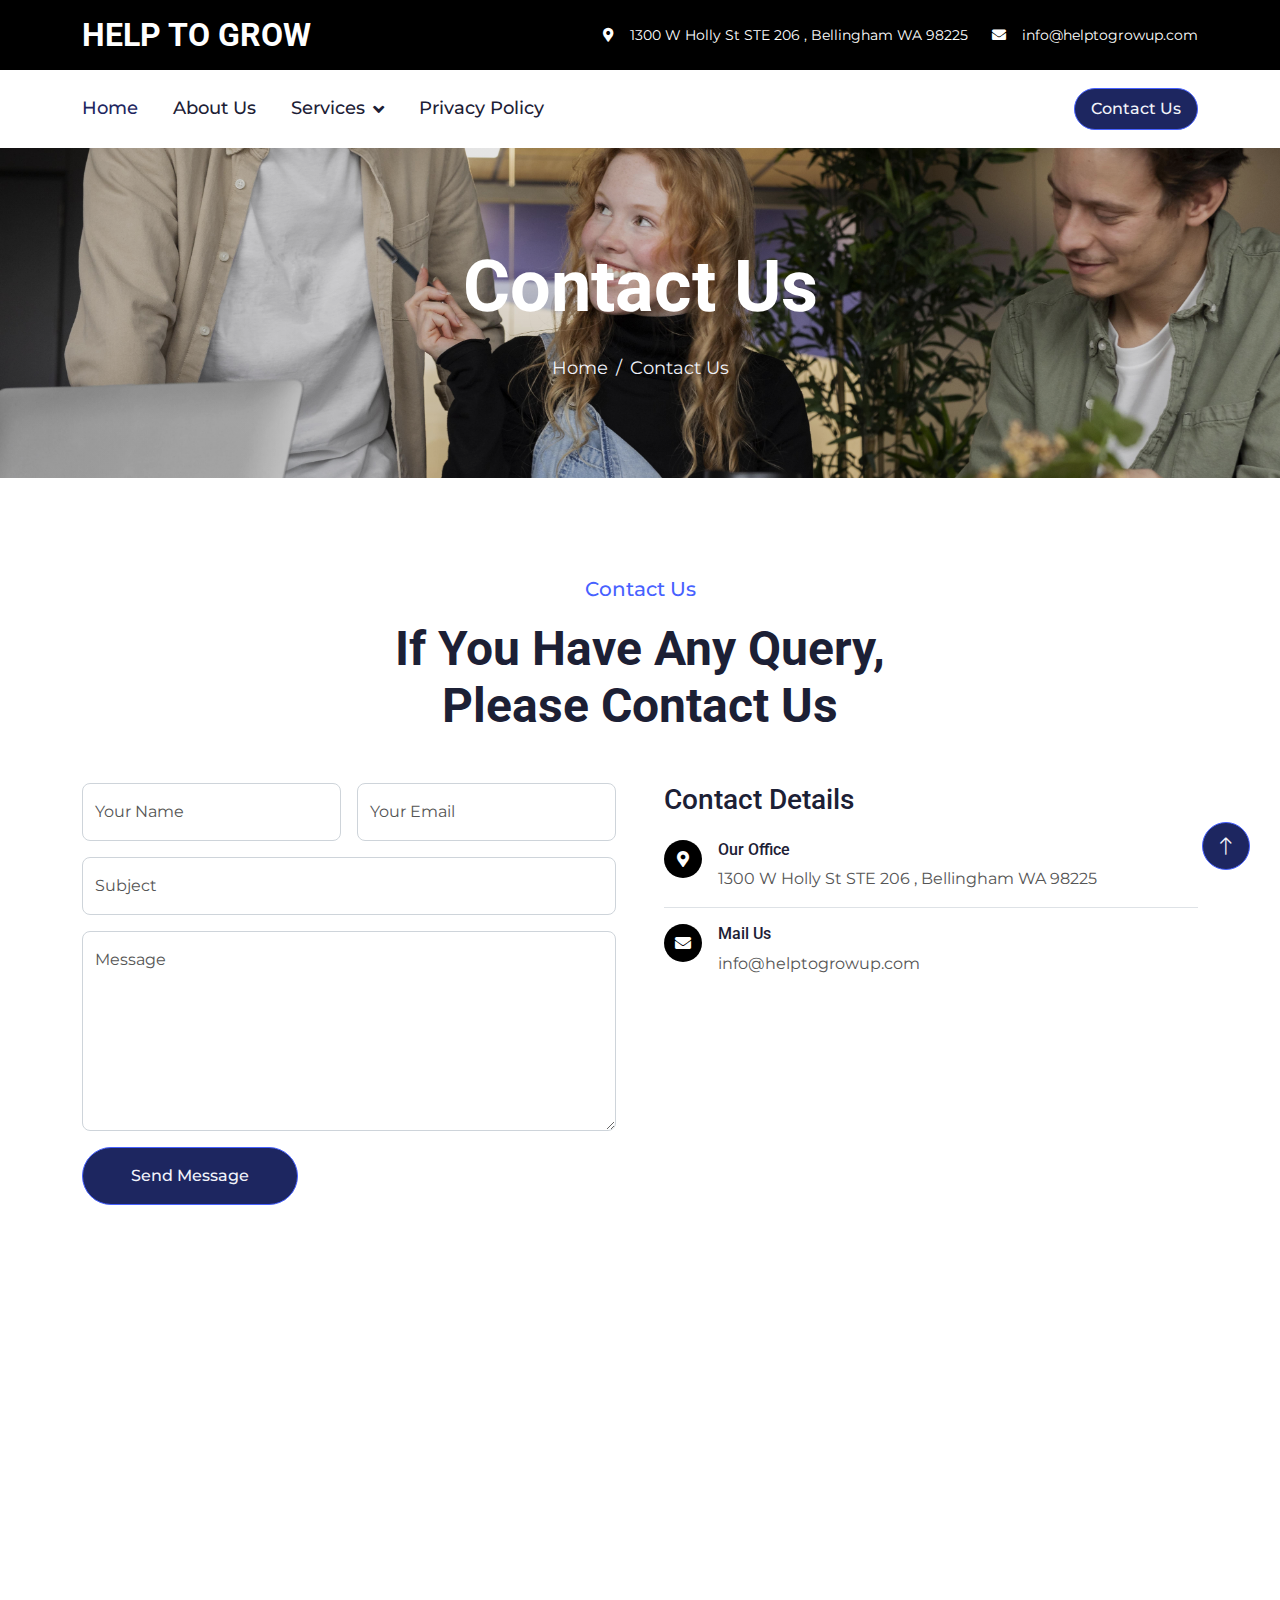
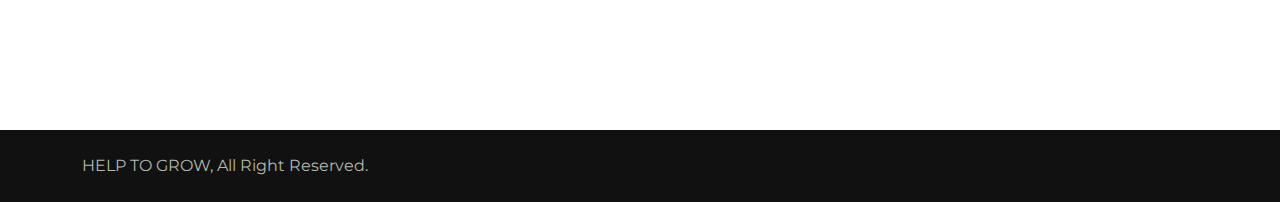
<file: contact.html>
<!DOCTYPE html>
<html lang="en">

<head>
    <meta charset="utf-8">
    <title>HELP TO GROW</title>
    <meta content="width=device-width, initial-scale=1.0" name="viewport">
    <meta content="" name="keywords">
    <meta content="" name="description">

    <!-- Favicon -->
    <link href="img/favicon.ico" rel="icon">

    <!-- Google Web Fonts -->
    <link rel="preconnect" href="https://fonts.googleapis.com">
    <link rel="preconnect" href="https://fonts.gstatic.com" crossorigin>
    <link
        href="https://fonts.googleapis.com/css2?family=Montserrat:wght@400;500&family=Roboto:wght@500;700&display=swap"
        rel="stylesheet">

    <!-- Icon Font Stylesheet -->
    <link href="https://cdnjs.cloudflare.com/ajax/libs/font-awesome/5.10.0/css/all.min.css" rel="stylesheet">
    <link href="https://cdn.jsdelivr.net/npm/bootstrap-icons@1.4.1/font/bootstrap-icons.css" rel="stylesheet">

    <!-- Libraries Stylesheet -->
    <link href="lib/animate/animate.min.css" rel="stylesheet">
    <link href="lib/owlcarousel/assets/owl.carousel.min.css" rel="stylesheet">
    <link href="lib/lightbox/css/lightbox.min.css" rel="stylesheet">

    <!-- Customized Bootstrap Stylesheet -->
    <link href="css/bootstrap.min.css" rel="stylesheet">

    <!-- Template Stylesheet -->
    <link href="css/style.css" rel="stylesheet">
    <script src="//code.jivosite.com/widget/TsjPo1Fqwy" async></script>
</head>

<body>
    <!-- Spinner Start -->
    <div id="spinner"
        class="show bg-white position-fixed translate-middle w-100 vh-100 top-50 start-50 d-flex align-items-center justify-content-center">
        <div class="spinner-border text-primary" role="status" style="width: 3rem; height: 3rem;"></div>
    </div>
    <!-- Spinner End -->


    <!-- Topbar Start -->
    <div class="container-fluid bg-primary text-white d-none d-lg-flex">
        <div class="container py-3">
            <div class="d-flex align-items-center">
                <a href="index.html">
                    <h2 class="text-white fw-bold m-0">HELP TO GROW</h2>
                </a>
                <div class="ms-auto d-flex align-items-center">
                    <small class="ms-4"><i class="fa fa-map-marker-alt me-3"></i>1300 W Holly St STE 206 , Bellingham WA 98225</small>
                    <small class="ms-4"><i class="fa fa-envelope me-3"></i>info@helptogrowup.com</small>
</div>
            </div>
        </div>
    </div>
    <!-- Topbar End -->


    <!-- Navbar Start -->
    <div class="container-fluid bg-white sticky-top">
        <div class="container">
            <nav class="navbar navbar-expand-lg bg-white navbar-light p-lg-0">
                <a href="index.html" class="navbar-brand d-lg-none">
                    <h1 class="fw-bold m-0">HELP TO GROW</h1>
                </a>
                <button type="button" class="navbar-toggler me-0" data-bs-toggle="collapse"
                    data-bs-target="#navbarCollapse">
                    <span class="navbar-toggler-icon"></span>
                </button>
                <div class="collapse navbar-collapse" id="navbarCollapse">
                    <div class="navbar-nav">
                        <a href="index.html" class="nav-item nav-link active">Home</a>
                        <a href="about.html" class="nav-item nav-link">About Us</a>
                        <div class="nav-item dropdown">
                            <a href="/" class="nav-link dropdown-toggle" data-bs-toggle="dropdown">Services</a>
                            <div class="dropdown-menu bg-light rounded-0 rounded-bottom m-0">
                                <a href="web-design.html" class="dropdown-item">Web Design</a>
                                <a href="Web-Development.html" class="dropdown-item">Website Development</a>
                                <a href="digital-marketing.html" class="dropdown-item">Digital Marketing</a>
                            </div>
                        </div>
                          <a href="privacy-policy.html" class="nav-item nav-link">Privacy Policy</a>
                    </div>
                    <div class="ms-auto d-none d-lg-block">
                        <a href="contact.html" class="btn btn-primary rounded-pill py-2 px-3">Contact Us</a>
                    </div>
                </div>
            </nav>
        </div>
    </div>
    <!-- Navbar End -->


    <!-- Page Header Start -->
    <div class="container-fluid page-header py-5 mb-5 wow fadeIn" data-wow-delay="0.1s">
        <div class="container text-center py-5">
            <h1 class="display-2 text-white mb-4 animated slideInDown">Contact Us</h1>
            <nav aria-label="breadcrumb animated slideInDown">
                <ol class="breadcrumb justify-content-center mb-0">
                    <li class="breadcrumb-item"><a href="#">Home</a></li>
                    <li class="breadcrumb-item"><a href="#">Contact Us</a></li>
                </ol>
            </nav>
        </div>
    </div>
    <!-- Page Header End -->


    <!-- Contact Start -->
    <div class="container-xxl py-5">
        <div class="container">
            <div class="text-center mx-auto wow fadeInUp" data-wow-delay="0.1s" style="max-width: 500px;">
                <p class="fs-5 fw-medium text-primary">Contact Us</p>
                <h1 class="display-5 mb-5">If You Have Any Query, Please Contact Us</h1>
            </div>
            <div class="row g-5">
                <div class="col-lg-6 wow fadeInUp" data-wow-delay="0.1s">
                   
                    <form>
                        <div class="row g-3">
                            <div class="col-md-6">
                                <div class="form-floating">
                                    <input type="text" class="form-control" id="name" placeholder="Your Name">
                                    <label for="name">Your Name</label>
                                </div>
                            </div>
                            <div class="col-md-6">
                                <div class="form-floating">
                                    <input type="email" class="form-control" id="email" placeholder="Your Email">
                                    <label for="email">Your Email</label>
                                </div>
                            </div>
                            <div class="col-12">
                                <div class="form-floating">
                                    <input type="text" class="form-control" id="subject" placeholder="Subject">
                                    <label for="subject">Subject</label>
                                </div>
                            </div>
                            <div class="col-12">
                                <div class="form-floating">
                                    <textarea class="form-control" placeholder="Leave a message here" id="message" style="height: 200px"></textarea>
                                    <label for="message">Message</label>
                                </div>
                            </div>
                            <div class="col-12">
                                <button class="btn btn-primary rounded-pill py-3 px-5" type="submit">Send Message</button>
                            </div>
                        </div>
                    </form>
                </div>
                <div class="col-lg-6 wow fadeInUp" data-wow-delay="0.5s">
                    <h3 class="mb-4">Contact Details</h3>
                    <div class="d-flex border-bottom pb-3 mb-3">
                        <div class="flex-shrink-0 btn-square bg-primary rounded-circle">
                            <i class="fa fa-map-marker-alt text-white"></i>
                        </div>
                        <div class="ms-3">
                            <h6>Our Office</h6>
                            <span>1300 W Holly St STE 206 , Bellingham WA 98225
</span>
                        </div>
                    </div>
                
                    <div class="d-flex border-bottom-0 pb-3 mb-3">
                        <div class="flex-shrink-0 btn-square bg-primary rounded-circle">
                            <i class="fa fa-envelope text-white"></i>
                        </div>
                        <div class="ms-3">
                            <h6>Mail Us</h6>
                            <span>info@helptogrowup.com</span>
                        </div>
                    </div>

                </div>
            </div>
        </div>
    </div>
    <!-- Contact End -->


    <!-- Footer Start -->
    <div class="container-fluid bg-dark footer mt-5 py-5 wow fadeIn" data-wow-delay="0.1s">
        <div class="container py-5">
            <div class="row g-5">
                    <div class="col-lg-3 col-md-6">
                    <h4 class="text-white mb-4">About Us</h4>
           <p>With our extensive experience, passion for our work, and deep expertise, we have become a prominent name among the top 10 web development companies, both nationally and globally.</p>
                </div>
                         <div class="col-lg-3 col-md-6">
                        
                    <h4 class="text-white mb-4">Quick Links</h4>
                    <a class="btn btn-link" href="about.html">About Us</a>
                    <a class="btn btn-link" href="contact.html">Contact Us</a>
                    <a class="btn btn-link" href="privacy-policy.html">Privacy Policy</a>
                    <a class="btn btn-link" href="Refund-Policy.html">Return Policy</a>

                
                </div>

                <div class="col-lg-3 col-md-6">
                        
                    <h4 class="text-white mb-4">Our Services</h4>
                    <a class="btn btn-link" href="web-design.html">Web Design</a>
                    <a class="btn btn-link" href="Web-Development.html">Website Development</a>
                    <a class="btn btn-link" href="digital-marketing.html">Digital Marketing</a>


                
                </div>

            
                <div class="col-lg-3 col-md-6">
                    <h4 class="text-white mb-4">Our Office</h4>
                    <p class="mb-2"><i class="fa fa-map-marker-alt me-3"></i>1300 W Holly St STE 206 , Bellingham WA 98225</p>
                 
                    <p class="mb-2"><i class="fa fa-envelope me-3"></i>info@helptogrowup.com</p>
                    <div class="d-flex pt-3">
                        <a class="btn btn-square btn-light rounded-circle me-2" href=""><i
                                class="fab fa-twitter"></i></a>
                        <a class="btn btn-square btn-light rounded-circle me-2" href=""><i
                                class="fab fa-facebook-f"></i></a>
                        <a class="btn btn-square btn-light rounded-circle me-2" href=""><i
                                class="fab fa-youtube"></i></a>
                        <a class="btn btn-square btn-light rounded-circle me-2" href=""><i
                                class="fab fa-linkedin-in"></i></a>
                    </div>
                </div>
       
            </div>
        </div>
    </div>
    <!-- Footer End -->


    <!-- Copyright Start -->
    <div class="container-fluid copyright py-4">
        <div class="container">
            <div class="row">
                <div class="col-md-6 text-center text-md-start mb-3 mb-md-0">HELP TO GROW</a>, All Right Reserved.
                </div>
             
            </div>
        </div>
    </div>
    <!-- Copyright End -->


    <!-- Back to Top -->
    <a href="#" class="btn btn-lg btn-primary btn-lg-square rounded-circle back-to-top"><i
            class="bi bi-arrow-up"></i></a>


    <!-- JavaScript Libraries -->
    <script src="https://ajax.googleapis.com/ajax/libs/jquery/3.6.1/jquery.min.js"></script>
    <script src="https://cdn.jsdelivr.net/npm/bootstrap@5.0.0/dist/js/bootstrap.bundle.min.js"></script>
    <script src="lib/wow/wow.min.js"></script>
    <script src="lib/easing/easing.min.js"></script>
    <script src="lib/waypoints/waypoints.min.js"></script>
    <script src="lib/owlcarousel/owl.carousel.min.js"></script>
    <script src="lib/lightbox/js/lightbox.min.js"></script>

    <!-- Template Javascript -->
    <script src="js/main.js"></script>
</body>

</html>
</file>
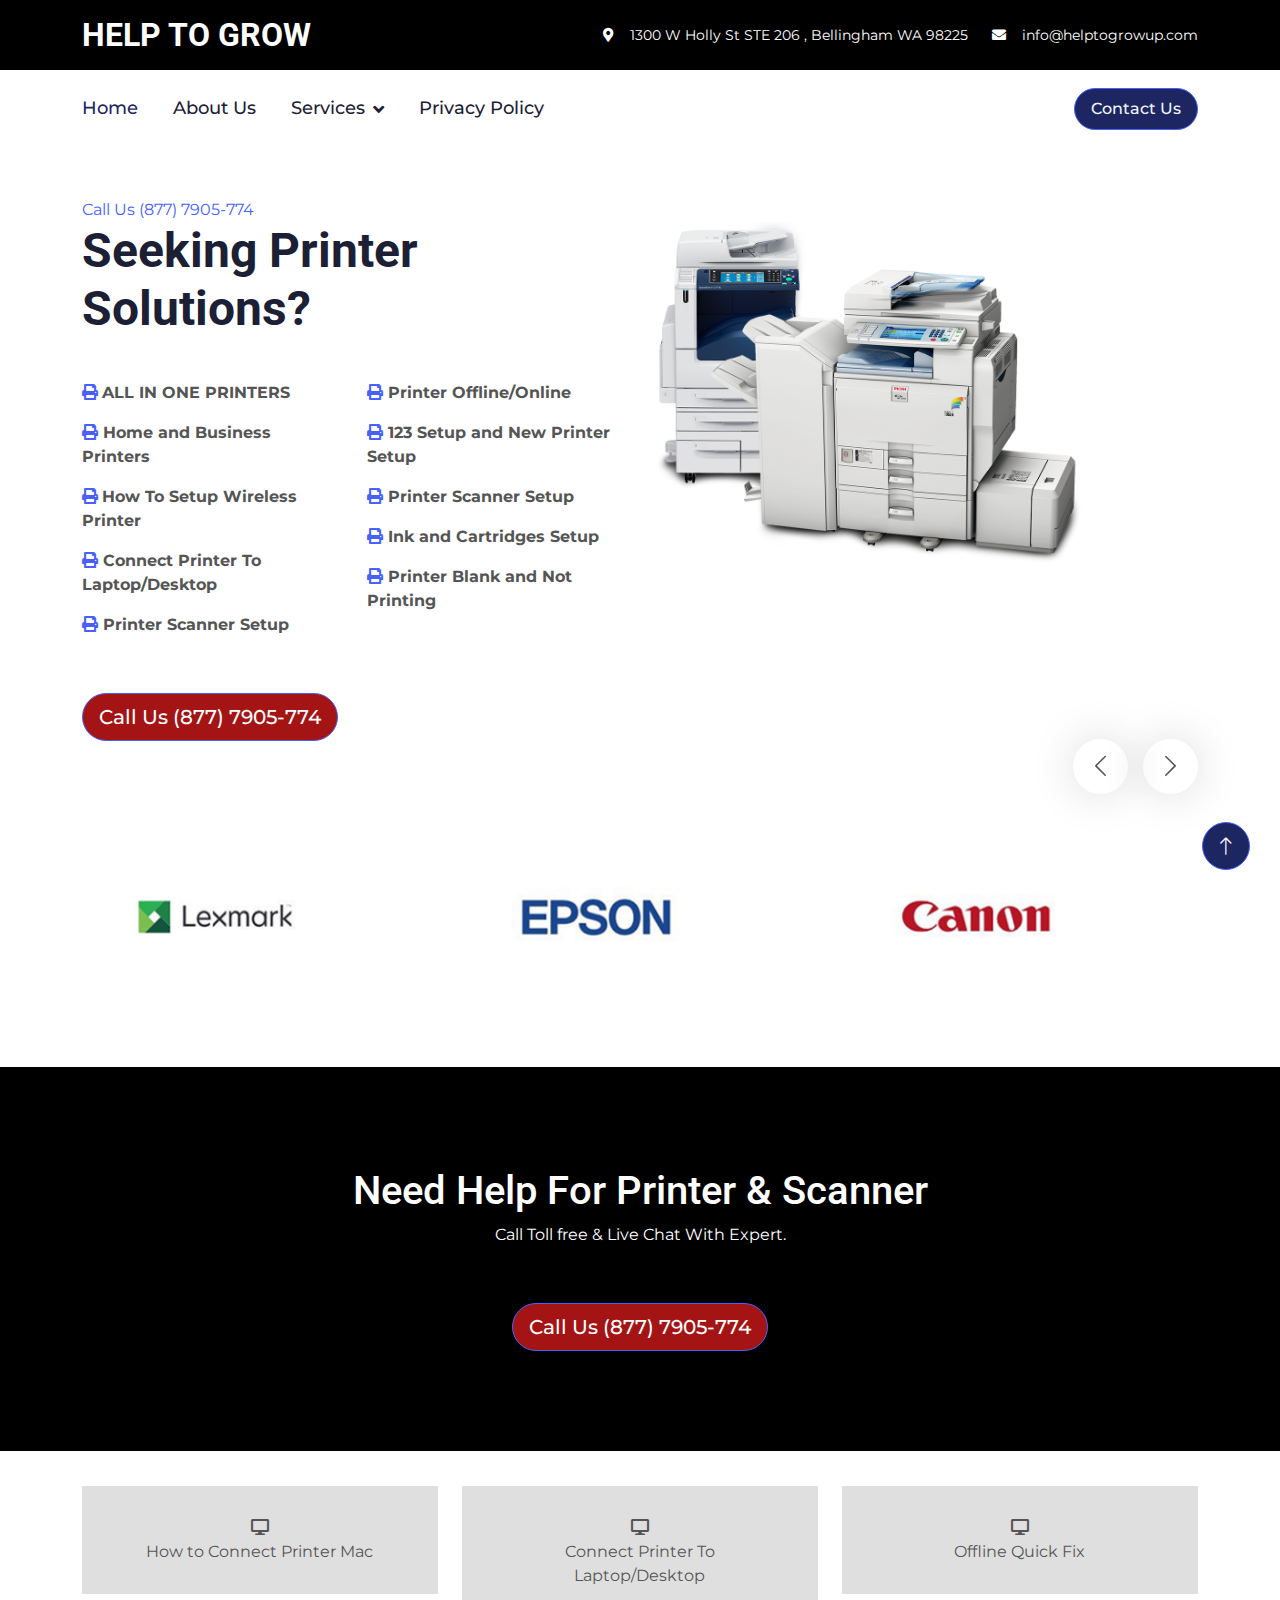
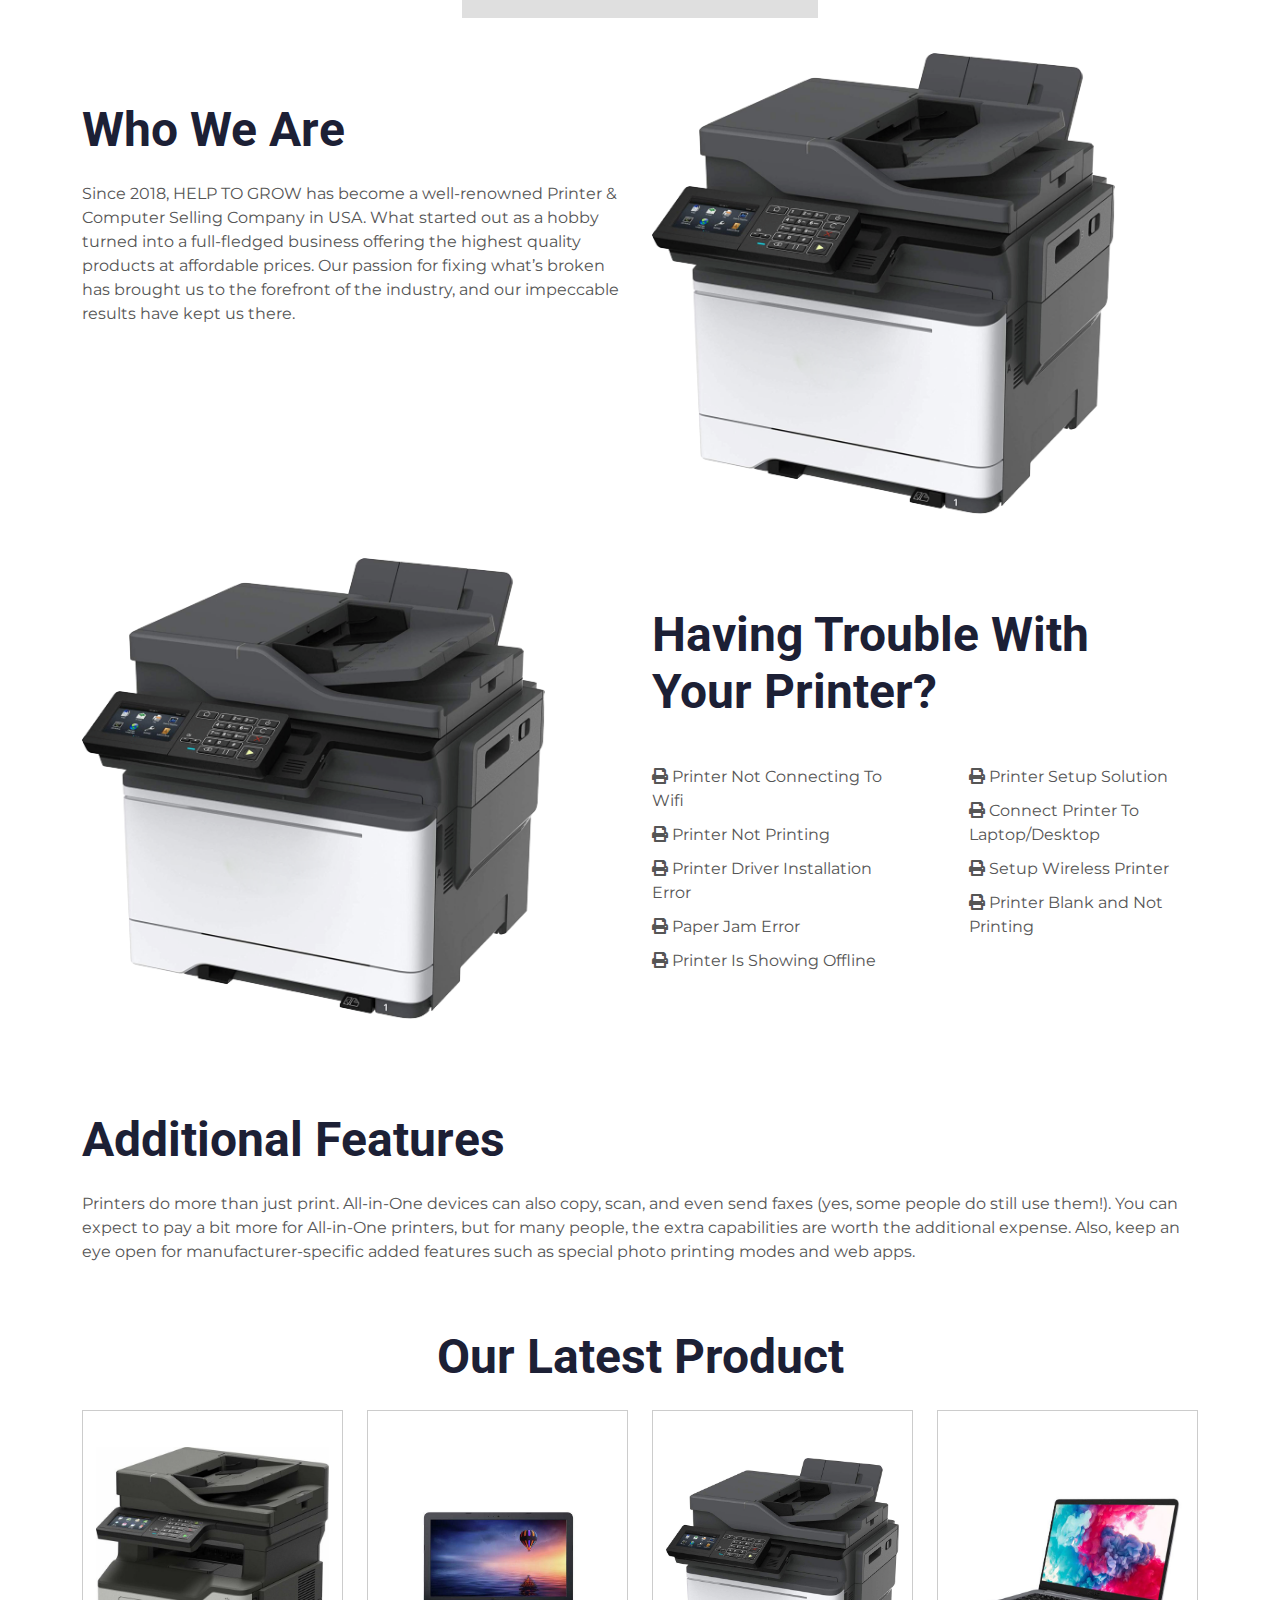
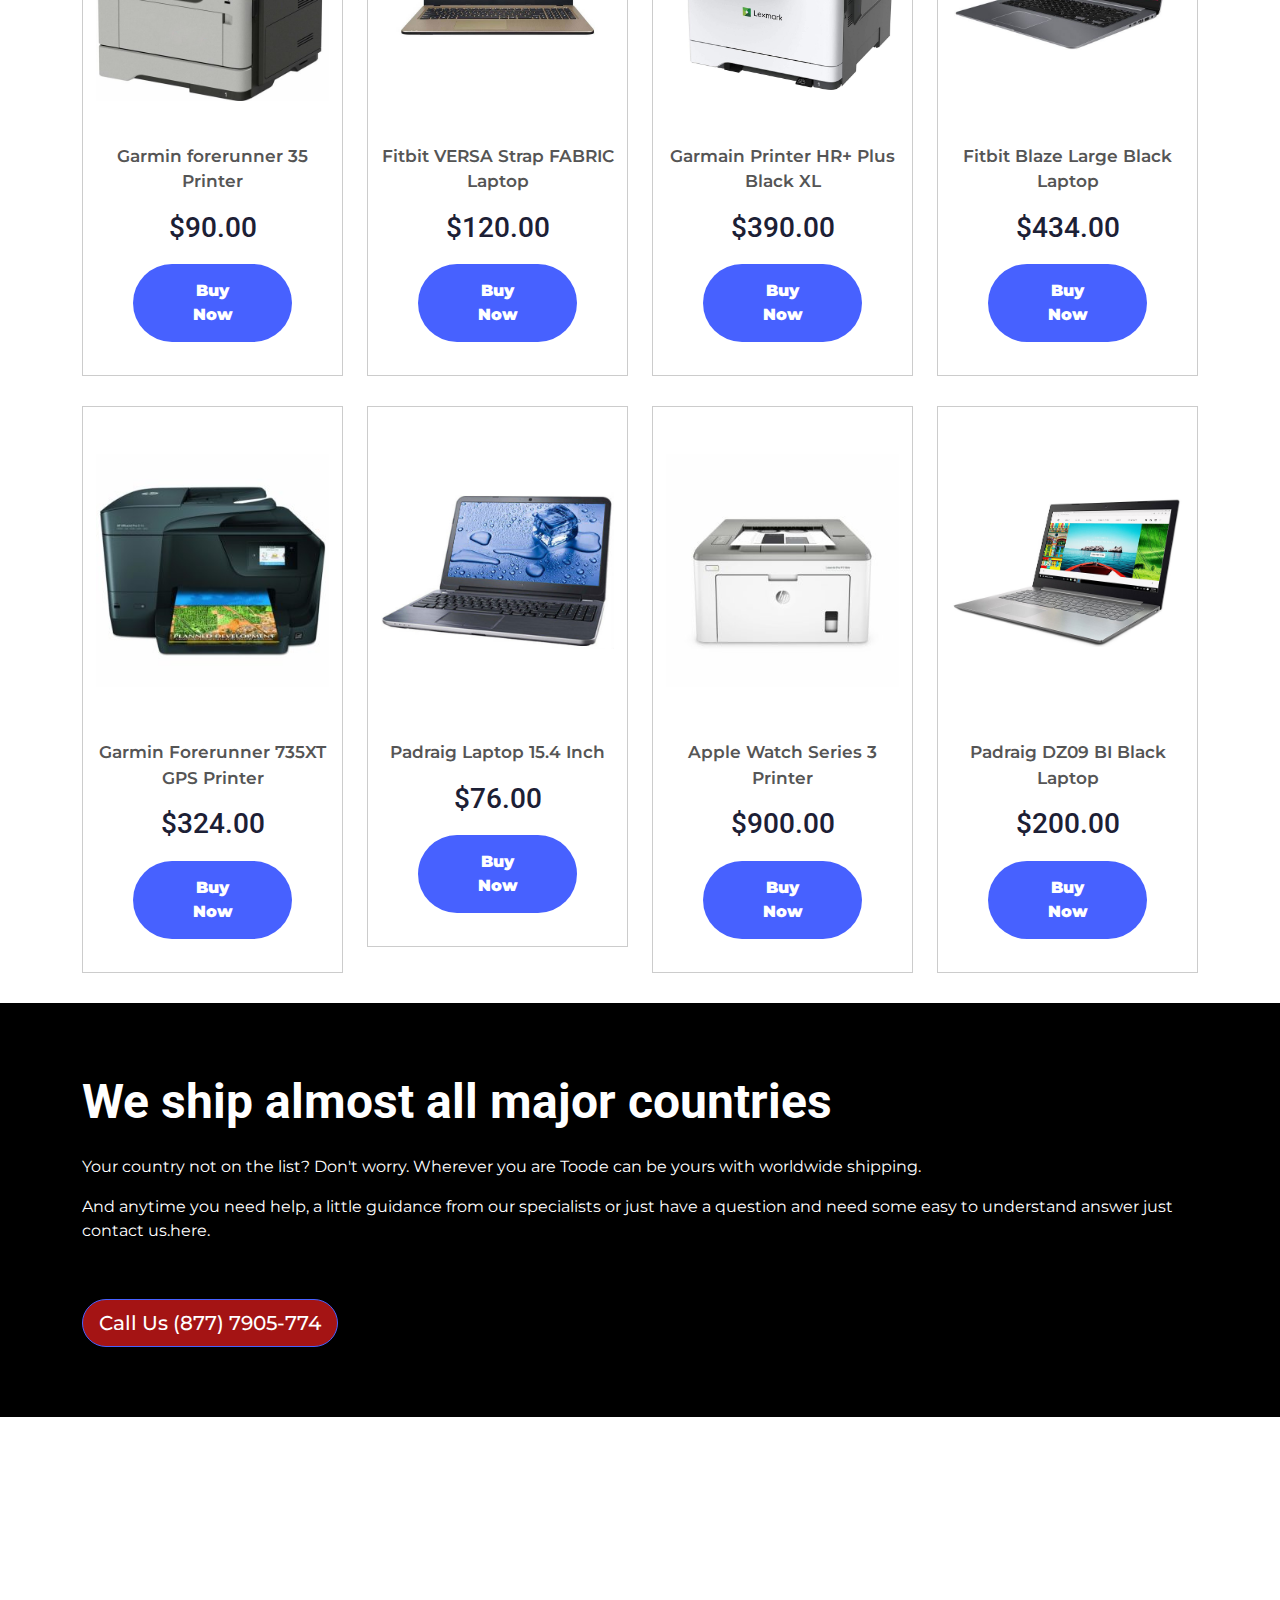
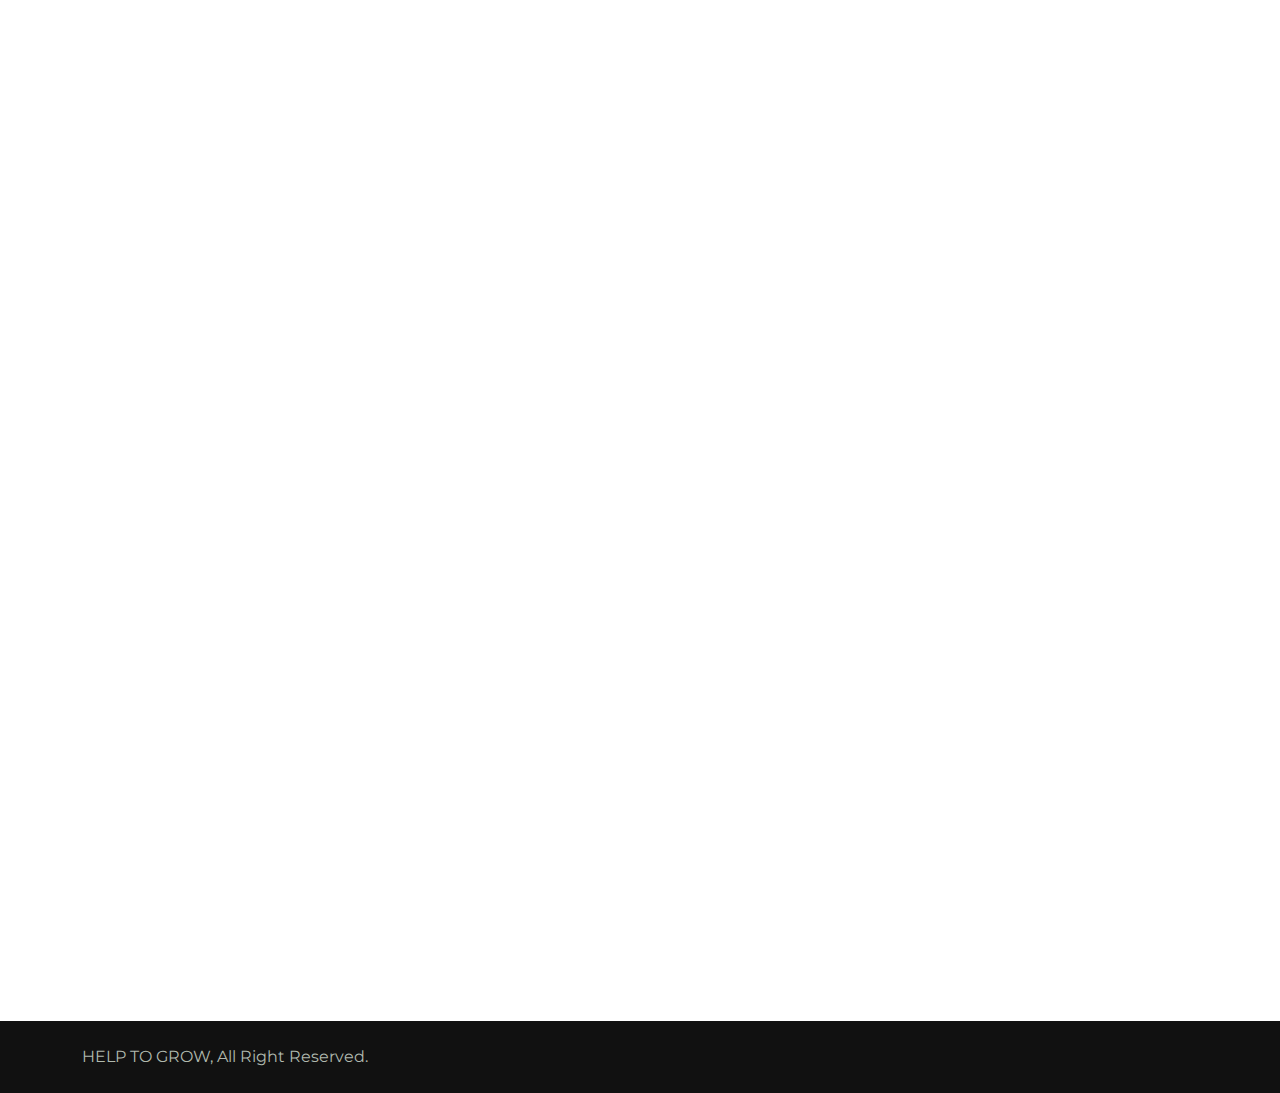
<file: print-services.html>
<!DOCTYPE html>
<html lang="en">

<head>
    <meta charset="utf-8">
    <title>HELP TO GROW</title>
    <meta content="width=device-width, initial-scale=1.0" name="viewport">
    <meta content="" name="keywords">
    <meta content="" name="description">

    <!-- Favicon -->
    <link href="img/favicon.ico" rel="icon">

    <!-- Google Web Fonts -->
    <link rel="preconnect" href="https://fonts.googleapis.com">
    <link rel="preconnect" href="https://fonts.gstatic.com" crossorigin>
    <link
        href="https://fonts.googleapis.com/css2?family=Montserrat:wght@400;500&family=Roboto:wght@500;700&display=swap"
        rel="stylesheet">

    <!-- Icon Font Stylesheet -->
    <link href="https://cdnjs.cloudflare.com/ajax/libs/font-awesome/5.10.0/css/all.min.css" rel="stylesheet">
    <link href="https://cdn.jsdelivr.net/npm/bootstrap-icons@1.4.1/font/bootstrap-icons.css" rel="stylesheet">

    <!-- Libraries Stylesheet -->
    <link href="lib/animate/animate.min.css" rel="stylesheet">
    <link href="lib/owlcarousel/assets/owl.carousel.min.css" rel="stylesheet">
    <link href="lib/lightbox/css/lightbox.min.css" rel="stylesheet">

    <!-- Customized Bootstrap Stylesheet -->
    <link href="css/bootstrap.min.css" rel="stylesheet">

    <!-- Template Stylesheet -->
    <link href="css/style.css" rel="stylesheet">
    
</head>

<body>
    <!-- Spinner Start -->
    <div id="spinner"
        class="show bg-white position-fixed translate-middle w-100 vh-100 top-50 start-50 d-flex align-items-center justify-content-center">
        <div class="spinner-border text-primary" role="status" style="width: 3rem; height: 3rem;"></div>
    </div>
    <!-- Spinner End -->


    <!-- Topbar Start -->
    <div class="container-fluid bg-primary text-white d-none d-lg-flex">
        <div class="container py-3">
            <div class="d-flex align-items-center">
                <a href="index.html">
                    <h2 class="text-white fw-bold m-0">HELP TO GROW</h2>
                </a>
                <div class="ms-auto d-flex align-items-center">
                    <small class="ms-4"><i class="fa fa-map-marker-alt me-3"></i>1300 W Holly St STE 206 , Bellingham WA 98225</small>
                    <small class="ms-4"><i class="fa fa-envelope me-3"></i>info@helptogrowup.com</small>
</div>
            </div>
        </div>
    </div>
    <!-- Topbar End -->


    <!-- Navbar Start -->
    <div class="container-fluid bg-white sticky-top">
        <div class="container">
            <nav class="navbar navbar-expand-lg bg-white navbar-light p-lg-0">
                <a href="index.html" class="navbar-brand d-lg-none">
                    <h1 class="fw-bold m-0">HELP TO GROW</h1>
                </a>
                <button type="button" class="navbar-toggler me-0" data-bs-toggle="collapse"
                    data-bs-target="#navbarCollapse">
                    <span class="navbar-toggler-icon"></span>
                </button>
                <div class="collapse navbar-collapse" id="navbarCollapse">
                    <div class="navbar-nav">
                        <a href="index.html" class="nav-item nav-link active">Home</a>
                        <a href="about.html" class="nav-item nav-link">About Us</a>
                        <div class="nav-item dropdown">
                            <a href="/" class="nav-link dropdown-toggle" data-bs-toggle="dropdown">Services</a>
                            <div class="dropdown-menu bg-light rounded-0 rounded-bottom m-0">
                                <a href="web-design.html" class="dropdown-item">Web Design</a>
                                <a href="Web-Development.html" class="dropdown-item">Website Development</a>
                                <a href="digital-marketing.html" class="dropdown-item">Digital Marketing</a>
                            </div>
                        </div>
                          <a href="privacy-policy.html" class="nav-item nav-link">Privacy Policy</a>
                    </div>
                    <div class="ms-auto d-none d-lg-block">
                        <a href="contact.html" class="btn btn-primary rounded-pill py-2 px-3">Contact Us</a>
                    </div>
                </div>
            </nav>
        </div>
    </div>
    <!-- Navbar End -->


    <!-- Page Header Start -->
<section class="printer_page">
<div class="container">
<div class="p-btn"><a href="tel:+18777905774">Call Us (877) 7905-774</a></div>
<div class="row">
<div class="col-l6 col-md-6 col-sm-12">
<h1 class="display-5 mb-4">Seeking Printer Solutions?</h1>
<div class="row" style="padding-top:20px">
<div class="col-md-6">
<p><i class="fa fa-print" aria-hidden="true"></i> <b>ALL IN ONE PRINTERS</b></p>
<p><i class="fa fa-print" aria-hidden="true"></i><b> Home and Business Printers</b></p>
<p><i class="fa fa-print" aria-hidden="true"></i> <b> How To Setup Wireless Printer</b></p>
<p><i class="fa fa-print" aria-hidden="true"></i><b>  Connect Printer To Laptop/Desktop</b> </p>
<p><i class="fa fa-print" aria-hidden="true"></i><b> Printer Scanner Setup</b></p>
</div>
<div class="col-md-6">
<p><i class="fa fa-print" aria-hidden="true"></i><b> Printer Offline/Online</b></p>
<p><i class="fa fa-print" aria-hidden="true"></i><b> 123 Setup and New Printer Setup</b></p>
<p><i class="fa fa-print" aria-hidden="true"></i><b> Printer Scanner Setup</b></p>
<p><i class="fa fa-print" aria-hidden="true"></i><b> Ink and Cartridges Setup</b></p>
<p><i class="fa fa-print" aria-hidden="true"></i><b> Printer Blank and Not Printing</b></p>
</div>
</div>
<div class="btn btn-primary rounded-pill py-2 px-3 color-change" style="margin-top:40px"><a href="tel:+18777905774">Call Us (877) 7905-774</a></div>
</div>
<div class="col-l6 col-md-6 col-sm-12">
<img src="img/pngegg-38.png" class="img-responsive img-print"><br>
<!--<a href="tel:+1-888-346-0104" class="btn btn-primary rounded-pill py-2 px-3 dw">Start Download</a>-->
</div>
</div>
</div>
</section>
    <!-- Page Header End -->

        <!-- Testimonial Start -->
    <div class="container-xxl pt-5">
        <div class="container">
         
            <div class="owl-carousel testimonial-carousel client wow fadeInUp" data-wow-delay="0.1s">
                <div class="p-4 p-lg-5 mb-5">
                    <img class="mb-4" src="img/epson-2.png" alt="">
                  
                </div>
                <div class="p-4 p-lg-5 mb-5">
                    <img class="mb-4" src="img/canon-2.png" alt="">
                   
                </div>
                <div class="p-4 p-lg-5 mb-5">
                    <img class="mb-4" src="img/hp-2.png" alt="">
                  
                </div>
                <div class="p-4 p-lg-5 mb-5">
                    <img class="mb-4" src="img/lexmark.png" alt="">
                 
                </div>
            </div>
        </div>
    </div>
    <!-- Testimonial End -->

    <div class="print-need text-center">
<div class="container">
<h1>Need Help For Printer &amp; Scanner</h1>
<p>Call Toll free &amp; Live Chat With Expert.</p>
<div class="btn btn-primary rounded-pill py-2 px-3 color-change" style="margin-top:40px"><a href="tel:+18777905774">Call Us (877) 7905-774</a></div>
    </div>
</div>

<section class="three_printer" style="padding:35px 0 35px">
<div class="container">
<div class="row">
<div class="col-lg-4 col-md-4 col-sm-12">
<div class="three_boxp">
<div class="icone"><i class="fa fa-desktop"></i></div>
How to Connect Printer Mac
</div>
</div>
<div class="col-lg-4 col-md-4 col-sm-12">
<div class="three_boxp">
<div class="icone"><i class="fa fa-desktop"></i></div>
Connect Printer To Laptop/Desktop
</div>
</div>
<div class="col-lg-4 col-md-4 col-sm-12">
<div class="three_boxp">
<div class="icone"><i class="fa fa-desktop"></i></div>
Offline Quick Fix
</div>
</div>
</div>
</div>
</section>

<section class="web-design">
<div class="right-img"></div>
<div class="container">
<div class="row">
<div class="col-lg-6 col-md-6  col-sm-12">
<div class="content mt-5">
<h1 class="display-5 mb-4">Who We Are
</h1>
<p>
Since 2018, HELP TO GROW has become a well-renowned Printer & Computer Selling Company in USA. What started out as a hobby turned into a full-fledged business offering the highest quality products at affordable prices. Our passion for fixing what’s broken has brought us to the forefront of the industry, and our impeccable results have kept us there.


</p>
</div>
</div>



<div class="col-lg-6 col-md-6  col-sm-12">
                                <img class="img-fluid" src="img/p1-3.png" alt="Icon">

</div>


</div>
<br>
<section class="color-box">
<div class="row">

    <div class="col-lg-6 col-md-6  col-sm-12">
                                <img class="img-fluid" src="img/p1-4.png" alt="Icon">
</div>
<div class="col-lg-6 col-md-6  col-sm-12">
<div class="content mt-5">
<h1 class="display-5 mb-4">Having Trouble With Your Printer?</h1>
<div class="row" style="padding-top:20px">
<div class="col-md-6 ">
<ul style="padding:0" class="list01">
<li><i class="fa fa-print " aria-hidden="true"></i> Printer Not Connecting To Wifi</li>
<li><i class="fa fa-print " aria-hidden="true"></i> Printer Not Printing</li>
<li><i class="fa fa-print " aria-hidden="true"></i> Printer Driver Installation Error</li>
<li><i class="fa fa-print " aria-hidden="true"></i> Paper Jam Error</li>
<li><i class="fa fa-print " aria-hidden="true"></i> Printer Is Showing Offline</li>
</ul>
</div>
<div class="col-md-6">
<ul class="circle-right list01">
<li><i class="fa fa-print " aria-hidden="true"></i> Printer Setup Solution</li>
<li><i class="fa fa-print " aria-hidden="true"></i> Connect Printer To Laptop/Desktop</li>
<li><i class="fa fa-print " aria-hidden="true"></i> Setup Wireless Printer</li>
<li><i class="fa fa-print " aria-hidden="true"></i> Printer Blank and Not Printing</li>
</ul>  
</div>
</div>

</div>
</div>


</div>
</section>
<br>
<div class="row mb-5">
<div class="col-lg-12 col-md-12 col-sm-12">
<div class="content mt-5">
<h1 class="display-5 mb-4">Additional Features</h1>
<p>Printers do more than just print. All-in-One devices can also copy, scan, and even send faxes (yes, some people do still use them!). You can expect to pay a bit more for All-in-One printers, but for many people, the extra capabilities are worth the additional expense. Also, keep an eye open for manufacturer-specific added features such as special photo printing modes and web apps.

</p>

</div>
</div>


</div>
</div>


<section class="product_print">
<div class="container">
<div class="content">
<h1 class="display-5 mb-4 text-center">Our Latest Product</h1>
</div>
<div class="row">
<div class="col-lg-3 col-md-3 col-sm-6">
<div class="pro_box">
<img src="img/pp1.png" class="img-responsive">
<p>Garmin forerunner 35 Printer</p>
<h3>$90.00</h3>
<a href="contact-us.html">Buy Now</a>
</div>
</div>
<div class="col-lg-3 col-md-3 col-sm-6">
<div class="pro_box">
<img src="img/l1.jpg" class="img-responsive">
<p>Fitbit VERSA Strap FABRIC Laptop</p>
<h3>$120.00</h3>
<a href="contact-us.html">Buy Now</a>
</div>
</div>
<div class="col-lg-3 col-md-3 col-sm-6">
<div class="pro_box">
<img src="img/pp3.jpg" class="img-responsive">
<p>Garmain Printer HR+ Plus Black XL</p>
<h3>$390.00</h3>
<a href="contact-us.html">Buy Now</a>
</div>
</div>
<div class="col-lg-3 col-md-3 col-sm-6">
<div class="pro_box">
<img src="img/l2.jpg" class="img-responsive">
<p>Fitbit Blaze Large Black Laptop</p>
<h3>$434.00</h3>
<a href="contact-us.html">Buy Now</a>
</div>
</div>
<div class="col-lg-3 col-md-3 col-sm-6">
<div class="pro_box">
<img src="img/pp5.jpg" class="img-responsive">
<p>Garmin Forerunner 735XT GPS Printer</p>
<h3>$324.00</h3>
<a href="contact-us.html">Buy Now</a>
</div>
</div>
<div class="col-lg-3 col-md-3 col-sm-6">
<div class="pro_box">
<img src="img/l3.jpg" class="img-responsive">
<p>Padraig Laptop 15.4 Inch</p>
<h3>$76.00</h3>
<a href="contact-us.html">Buy Now</a>
</div>
</div>
<div class="col-lg-3 col-md-3 col-sm-6">
<div class="pro_box">
<img src="img/pp7.jpg" class="img-responsive">
<p>Apple Watch Series 3 Printer</p>
<h3>$900.00</h3>
<a href="contact-us.html">Buy Now</a>
</div>
</div>
<div class="col-lg-3 col-md-3 col-sm-6">
<div class="pro_box">
<img src="img/l4.jpg" class="img-responsive">
<p>Padraig DZ09 BI Black Laptop</p>
<h3>$200.00</h3>
<a href="contact-us.html">Buy Now</a>
</div>
</div>
</div>
</div>
</section>

<section class="blue_printer">
<div class="container">
<div class="row">
<!--<div class="col-lg-4 col-md-4 col-sm-12">-->
<!--<img src="img/Mono-Printer-Transparent-PNG-3.png" class="img-responsive">-->
<!--</div>-->
<div class="col-lg-12 col-md-12 col-sm-12">
<h1 class="display-5 mb-4">We ship almost all major countries</h1>
<p>Your country not on the list? Don't worry. Wherever you are Toode can be yours with worldwide shipping.</p>
<p>And anytime you need help, a little guidance from our specialists or just have a question and need some easy to understand answer just contact us.here.</p>
<div class="btn btn-primary rounded-pill py-2 px-3 color-change" style="margin-top:40px"><a href="tel:+18777905774">Call Us (877) 7905-774</a></div>
</div>
</div>
</div>
</section>

<div class="container-xxl py-5">
        <div class="container">
            <div class="text-center mx-auto wow fadeInUp" data-wow-delay="0.1s" style="max-width: 500px; visibility: visible; animation-delay: 0.1s; animation-name: fadeInUp;">
                <p class="fs-5 fw-medium text-primary">Contact Us</p>
                <h1 class="display-5 mb-5">If You Have Any Query, Please Contact Us</h1>
            </div>
            <div class="row g-5">
                <div class="col-lg-6 wow fadeInUp" data-wow-delay="0.1s" style="visibility: visible; animation-delay: 0.1s; animation-name: fadeInUp;">
                   
                    <form>
                        <div class="row g-3">
                            <div class="col-md-6">
                                <div class="form-floating">
                                    <input type="text" class="form-control" id="name" placeholder="Your Name">
                                    <label for="name">Your Name</label>
                                </div>
                            </div>
                            <div class="col-md-6">
                                <div class="form-floating">
                                    <input type="email" class="form-control" id="email" placeholder="Your Email">
                                    <label for="email">Your Email</label>
                                </div>
                            </div>
                            <div class="col-12">
                                <div class="form-floating">
                                    <input type="text" class="form-control" id="subject" placeholder="Subject">
                                    <label for="subject">Subject</label>
                                </div>
                            </div>
                            <div class="col-12">
                                <div class="form-floating">
                                    <textarea class="form-control" placeholder="Leave a message here" id="message" style="height: 200px"></textarea>
                                    <label for="message">Message</label>
                                </div>
                            </div>
                            <div class="col-12">
                                <button class="btn btn-primary rounded-pill py-3 px-5" type="submit">Send Message</button>
                            </div>
                        </div>
                    </form>
                </div>
                      <div class="col-lg-6 wow fadeInUp" data-wow-delay="0.5s">
                    <h3 class="mb-4">Contact Details</h3>
                    <div class="d-flex border-bottom pb-3 mb-3">
                        <div class="flex-shrink-0 btn-square bg-primary rounded-circle">
                            <i class="fa fa-map-marker-alt text-white"></i>
                        </div>
                        <div class="ms-3">
                            <h6>Our Office</h6>
                            <span>1300 W Holly St STE 206 , Bellingham WA 98225
</span>
                        </div>
                    </div>
             
                    <div class="d-flex border-bottom-0 pb-3 mb-3">
                        <div class="flex-shrink-0 btn-square bg-primary rounded-circle">
                            <i class="fa fa-envelope text-white"></i>
                        </div>
                        <div class="ms-3">
                            <h6>Mail Us</h6>
                            <span>info@helptogrowup.com</span>
                        </div>
                    </div>

                </div>
            </div>
        </div>
    </div>



    <!-- Footer Start -->
    <div class="container-fluid bg-dark footer mt-5 py-5 wow fadeIn" data-wow-delay="0.1s">
        <div class="container py-5">
            <div class="row g-5">
                    <div class="col-lg-3 col-md-6">
                    <h4 class="text-white mb-4">About Us</h4>
           <p>With our extensive experience, passion for our work, and deep expertise, we have become a prominent name among the top 10 web development companies, both nationally and globally.</p>
                </div>
                         <div class="col-lg-3 col-md-6">
                        
                    <h4 class="text-white mb-4">Quick Links</h4>
                    <a class="btn btn-link" href="about.html">About Us</a>
                    <a class="btn btn-link" href="contact.html">Contact Us</a>
                    <a class="btn btn-link" href="privacy-policy.html">Privacy Policy</a>
                    <a class="btn btn-link" href="Refund-Policy.html">Return Policy</a>

                
                </div>

                <div class="col-lg-3 col-md-6">
                        
                    <h4 class="text-white mb-4">Our Services</h4>
                    <a class="btn btn-link" href="web-design.html">Web Design</a>
                    <a class="btn btn-link" href="Web-Development.html">Website Development</a>
                    <a class="btn btn-link" href="digital-marketing.html">Digital Marketing</a>


                
                </div>

            
                <div class="col-lg-3 col-md-6">
                    <h4 class="text-white mb-4">Our Office</h4>
                    <p class="mb-2"><i class="fa fa-map-marker-alt me-3"></i>1300 W Holly St STE 206 , Bellingham WA 98225</p>
                 
                    <p class="mb-2"><i class="fa fa-envelope me-3"></i>info@helptogrowup.com</p>
                    <div class="d-flex pt-3">
                        <a class="btn btn-square btn-light rounded-circle me-2" href=""><i
                                class="fab fa-twitter"></i></a>
                        <a class="btn btn-square btn-light rounded-circle me-2" href=""><i
                                class="fab fa-facebook-f"></i></a>
                        <a class="btn btn-square btn-light rounded-circle me-2" href=""><i
                                class="fab fa-youtube"></i></a>
                        <a class="btn btn-square btn-light rounded-circle me-2" href=""><i
                                class="fab fa-linkedin-in"></i></a>
                    </div>
                </div>
       
            </div>
        </div>
    </div>
    <!-- Footer End -->


    <!-- Copyright Start -->
    <div class="container-fluid copyright py-4">
        <div class="container">
            <div class="row">
                <div class="col-md-6 text-center text-md-start mb-3 mb-md-0">HELP TO GROW</a>, All Right Reserved.
                </div>
             
            </div>
        </div>
    </div>
    <!-- Copyright End -->


    <!-- Back to Top -->
    <a href="#" class="btn btn-lg btn-primary btn-lg-square rounded-circle back-to-top"><i
            class="bi bi-arrow-up"></i></a>


    <!-- JavaScript Libraries -->
    <script src="https://ajax.googleapis.com/ajax/libs/jquery/3.6.1/jquery.min.js"></script>
    <script src="https://cdn.jsdelivr.net/npm/bootstrap@5.0.0/dist/js/bootstrap.bundle.min.js"></script>
    <script src="lib/wow/wow.min.js"></script>
    <script src="lib/easing/easing.min.js"></script>
    <script src="lib/waypoints/waypoints.min.js"></script>
    <script src="lib/owlcarousel/owl.carousel.min.js"></script>
    <script src="lib/lightbox/js/lightbox.min.js"></script>

    <!-- Template Javascript -->
    <script src="js/main.js"></script>
</body>

</html>
</file>
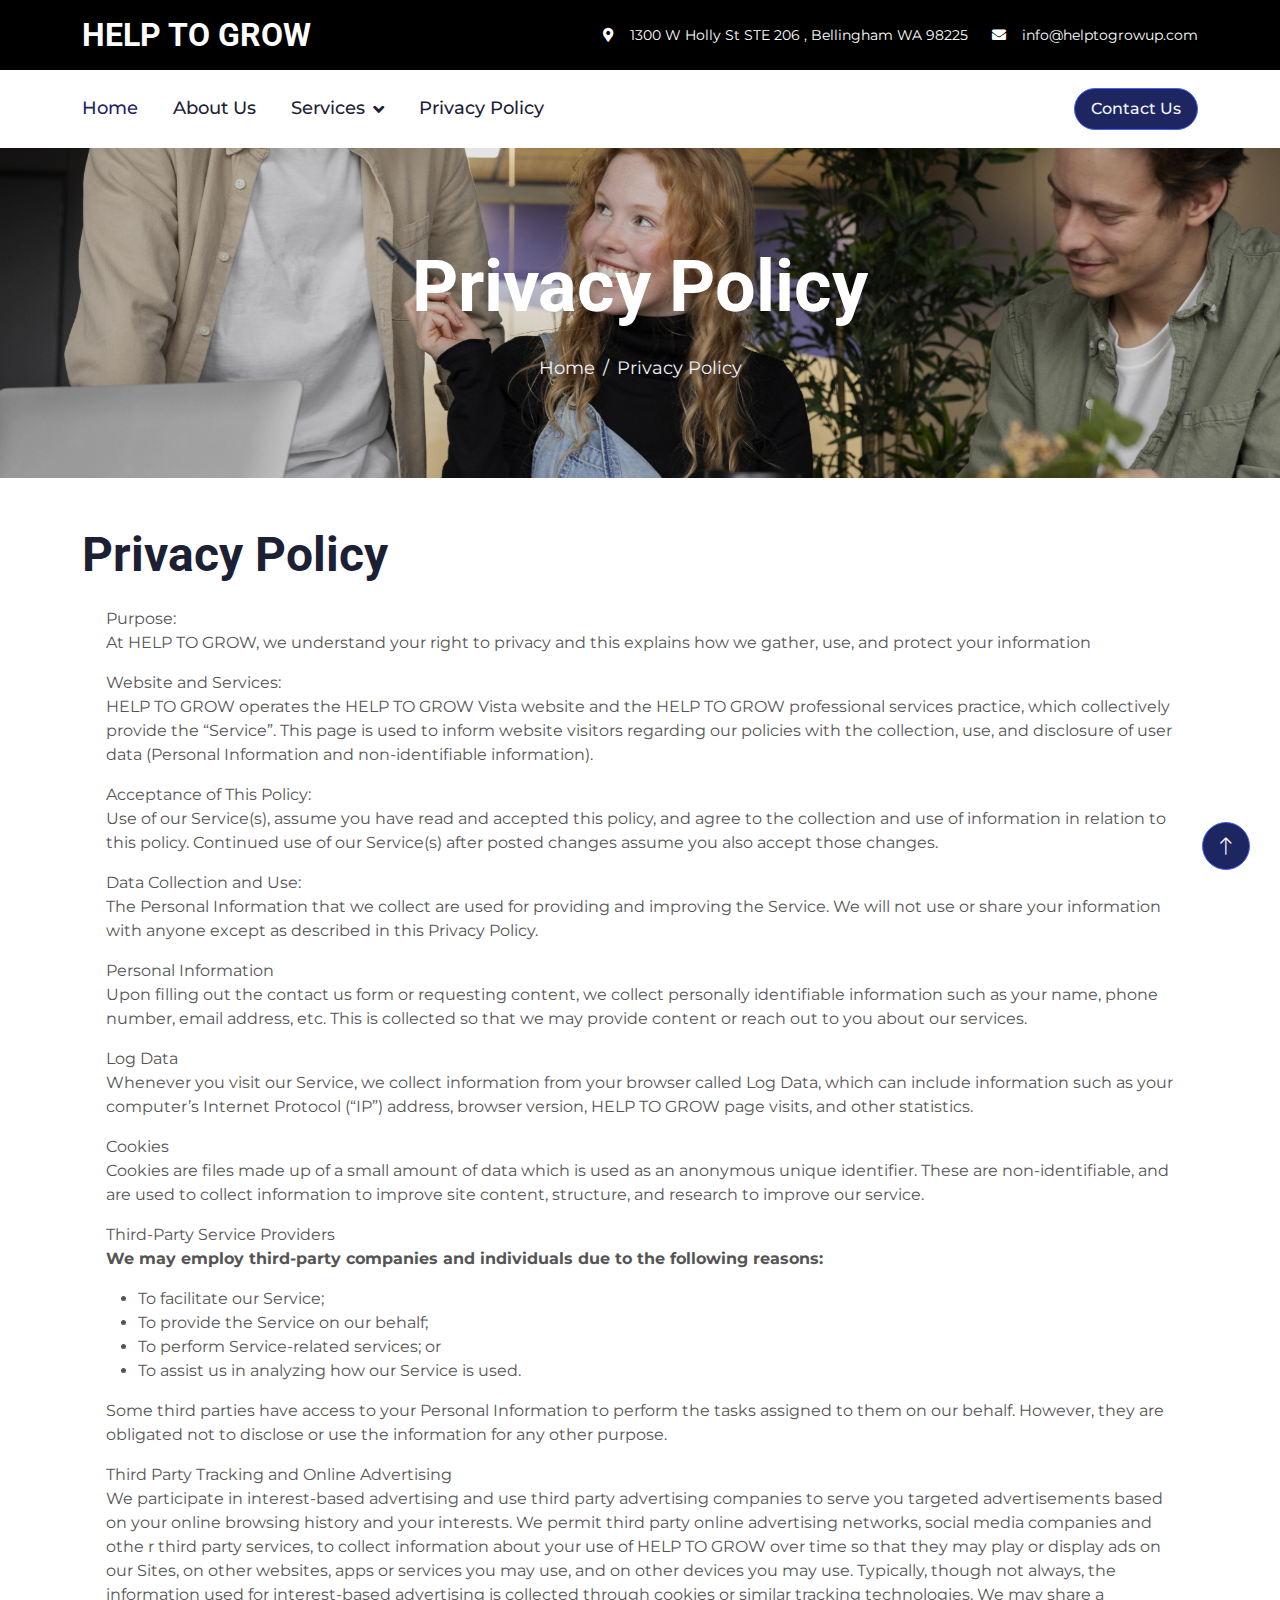
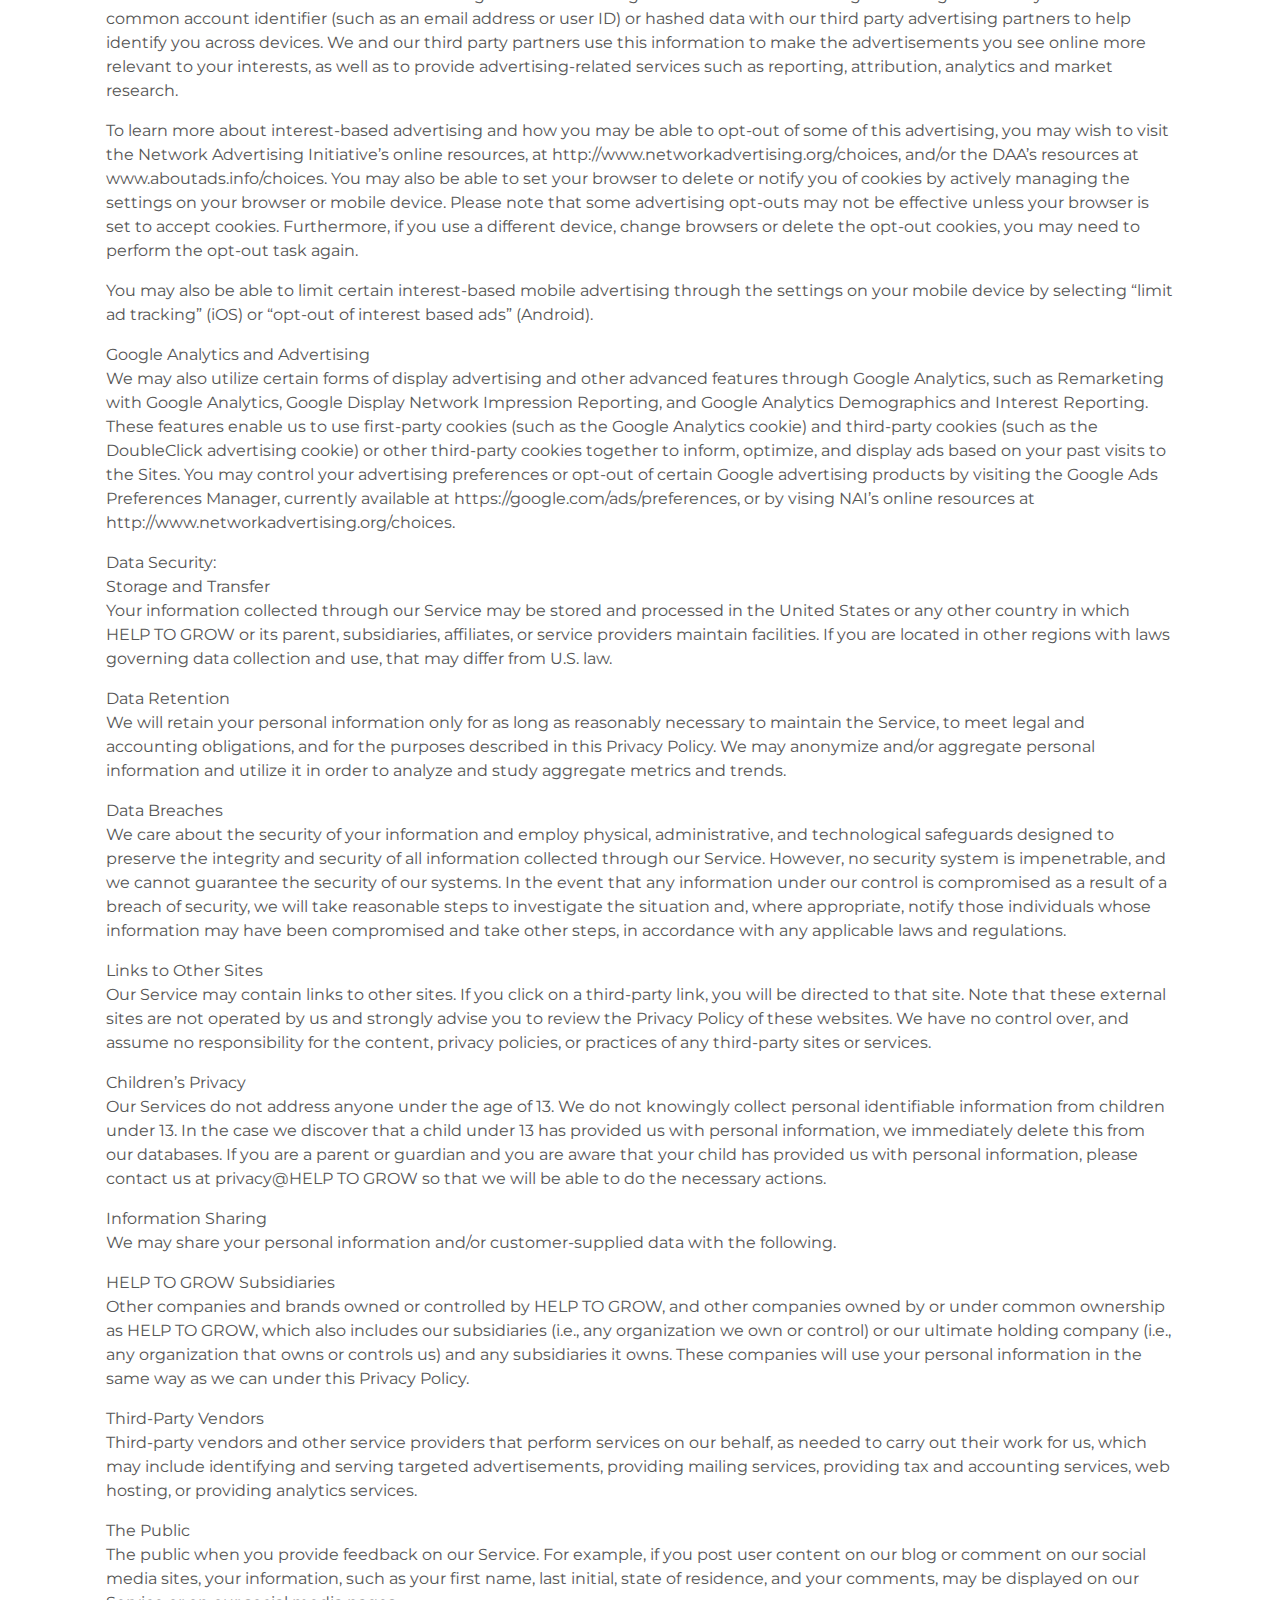
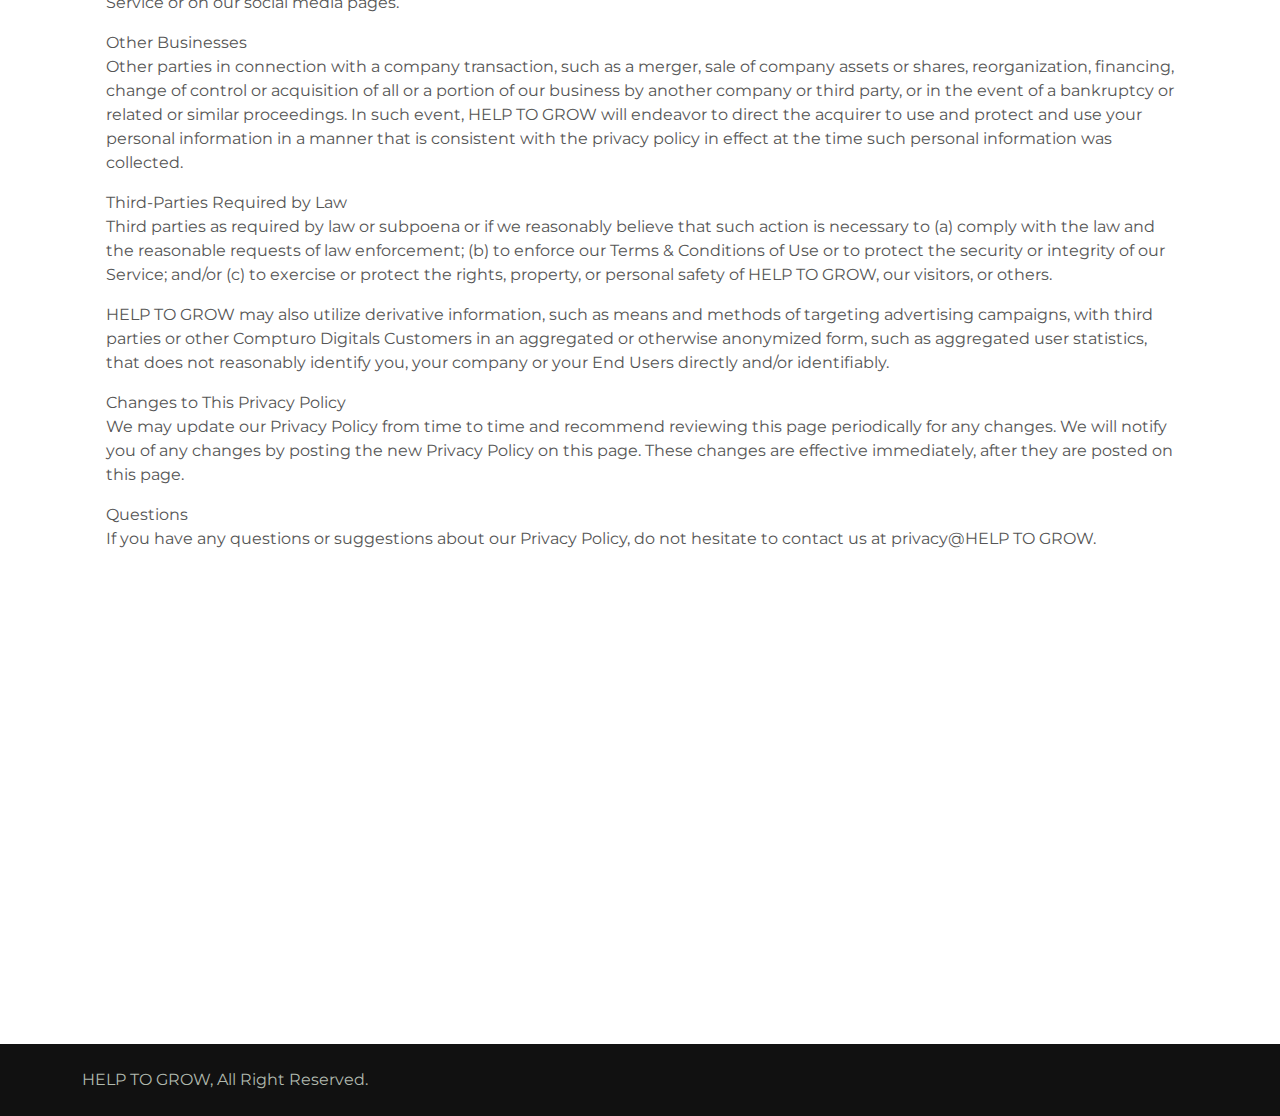
<file: privacy-policy.html>
<!DOCTYPE html>
<html lang="en">

<head>
    <meta charset="utf-8">
    <title>HELP TO GROW</title>
    <meta content="width=device-width, initial-scale=1.0" name="viewport">
    <meta content="" name="keywords">
    <meta content="" name="description">

    <!-- Favicon -->
    <link href="img/favicon.ico" rel="icon">

    <!-- Google Web Fonts -->
    <link rel="preconnect" href="https://fonts.googleapis.com">
    <link rel="preconnect" href="https://fonts.gstatic.com" crossorigin>
    <link
        href="https://fonts.googleapis.com/css2?family=Montserrat:wght@400;500&family=Roboto:wght@500;700&display=swap"
        rel="stylesheet">

    <!-- Icon Font Stylesheet -->
    <link href="https://cdnjs.cloudflare.com/ajax/libs/font-awesome/5.10.0/css/all.min.css" rel="stylesheet">
    <link href="https://cdn.jsdelivr.net/npm/bootstrap-icons@1.4.1/font/bootstrap-icons.css" rel="stylesheet">

    <!-- Libraries Stylesheet -->
    <link href="lib/animate/animate.min.css" rel="stylesheet">
    <link href="lib/owlcarousel/assets/owl.carousel.min.css" rel="stylesheet">
    <link href="lib/lightbox/css/lightbox.min.css" rel="stylesheet">

    <!-- Customized Bootstrap Stylesheet -->
    <link href="css/bootstrap.min.css" rel="stylesheet">

    <!-- Template Stylesheet -->
    <link href="css/style.css" rel="stylesheet">
   
</head>

<body>
    <!-- Spinner Start -->
    <div id="spinner"
        class="show bg-white position-fixed translate-middle w-100 vh-100 top-50 start-50 d-flex align-items-center justify-content-center">
        <div class="spinner-border text-primary" role="status" style="width: 3rem; height: 3rem;"></div>
    </div>
    <!-- Spinner End -->


    <!-- Topbar Start -->
    <div class="container-fluid bg-primary text-white d-none d-lg-flex">
        <div class="container py-3">
            <div class="d-flex align-items-center">
                <a href="index.html">
                    <h2 class="text-white fw-bold m-0">HELP TO GROW</h2>
                </a>
                <div class="ms-auto d-flex align-items-center">
                    <small class="ms-4"><i class="fa fa-map-marker-alt me-3"></i>1300 W Holly St STE 206 , Bellingham WA 98225</small>
                    <small class="ms-4"><i class="fa fa-envelope me-3"></i>info@helptogrowup.com</small>
</div>
            </div>
        </div>
    </div>
    <!-- Topbar End -->


    <!-- Navbar Start -->
    <div class="container-fluid bg-white sticky-top">
        <div class="container">
            <nav class="navbar navbar-expand-lg bg-white navbar-light p-lg-0">
                <a href="index.html" class="navbar-brand d-lg-none">
                    <h1 class="fw-bold m-0">HELP TO GROW</h1>
                </a>
                <button type="button" class="navbar-toggler me-0" data-bs-toggle="collapse"
                    data-bs-target="#navbarCollapse">
                    <span class="navbar-toggler-icon"></span>
                </button>
                <div class="collapse navbar-collapse" id="navbarCollapse">
                    <div class="navbar-nav">
                        <a href="index.html" class="nav-item nav-link active">Home</a>
                        <a href="about.html" class="nav-item nav-link">About Us</a>
                        <div class="nav-item dropdown">
                            <a href="/" class="nav-link dropdown-toggle" data-bs-toggle="dropdown">Services</a>
                            <div class="dropdown-menu bg-light rounded-0 rounded-bottom m-0">
                                <a href="web-design.html" class="dropdown-item">Web Design</a>
                                <a href="Web-Development.html" class="dropdown-item">Website Development</a>
                                <a href="digital-marketing.html" class="dropdown-item">Digital Marketing</a>
                            </div>
                        </div>
                          <a href="privacy-policy.html" class="nav-item nav-link">Privacy Policy</a>
                    </div>
                    <div class="ms-auto d-none d-lg-block">
                        <a href="contact.html" class="btn btn-primary rounded-pill py-2 px-3">Contact Us</a>
                    </div>
                </div>
            </nav>
        </div>
    </div>
    <!-- Navbar End -->

    <!-- Page Header Start -->
    <div class="container-fluid page-header py-5 mb-5 wow fadeIn" data-wow-delay="0.1s">
        <div class="container text-center py-5">
            <h1 class="display-2 text-white mb-4 animated slideInDown">Privacy Policy</h1>
            <nav aria-label="breadcrumb animated slideInDown">
                <ol class="breadcrumb justify-content-center mb-0">
                    <li class="breadcrumb-item"><a href="#">Home</a></li>
                    <li class="breadcrumb-item"><a href="#">Privacy Policy</a></li>
                </ol>
            </nav>
        </div>
    </div>
    <!-- Page Header End -->


<section class="web-design">
<div class="right-img"></div>
<div class="container">
<div class="row">
<div class="col-lg-12 col-md-12  col-sm-12">
<div class="content">
<h1 class="display-5 mb-4">Privacy Policy</h1>
 <div class="container">
<div class="p-content">
<div class="icone">
</div>
<div class="head">Purpose:</div>
<p>At HELP TO GROW, we understand your right to privacy and this explains how we gather, use, and protect your information</p>
</div>
<div class="p-content">
<div class="icone">
</div>
<div class="head">Website and Services: </div>
<p>HELP TO GROW operates the HELP TO GROW Vista website and the HELP TO GROW professional services practice, which collectively provide the “Service”. This page is used to inform website visitors regarding our policies with the collection, use, and disclosure of user data (Personal Information and non-identifiable information).</p>
</div>
<div class="p-content">
<div class="icone">
</div>
<div class="head">Acceptance of This Policy:</div>
<p>Use of our Service(s), assume you have read and accepted this policy, and agree to the collection and use of information in relation to this policy. Continued use of our Service(s) after posted changes assume you also accept those changes.</p>
</div>
<div class="p-content">
<div class="icone">
</div>
<div class="head">Data Collection and Use:</div>
<p>The Personal Information that we collect are used for providing and improving the Service. We will not use or share your information with anyone except as described in this Privacy Policy.</p>
</div>
<div class="p-content">
<div class="icone">
</div>
<div class="head">Personal Information</div>
<p>Upon filling out the contact us form or requesting content, we collect personally identifiable information such as your name, phone number, email address, etc. This is collected so that we may provide content or reach out to you about our services.</p>
</div>
<div class="p-content">
<div class="icone">
</div>
<div class="head">Log Data</div>
<p>Whenever you visit our Service, we collect information from your browser called Log Data, which can include information such as your computer’s Internet Protocol (“IP”) address, browser version, HELP TO GROW page visits, and other statistics.</p>
</div>
<div class="p-content">
<div class="icone">
</div>
<div class="head">Cookies </div>
<p>Cookies are files made up of a small amount of data which is used as an anonymous unique identifier. These are non-identifiable, and are used to collect information to improve site content, structure, and research to improve our service.</p>
</div>
<div class="p-content">
<div class="icone">
</div>
<div class="head">Third-Party Service Providers</div>
<p><b>We may employ third-party companies and individuals due to the following reasons:</b></p>
<ul>
<li>To facilitate our Service;</li>
<li>To provide the Service on our behalf;</li>
<li>To perform Service-related services; or</li>
<li>To assist us in analyzing how our Service is used.</li>
</ul>
<p>Some third parties have access to your Personal Information to perform the tasks assigned to them on our behalf. However, they are obligated not to disclose or use the information for any other purpose.</p>
</div>
<div class="p-content">
<div class="icone">
</div>
<div class="head">Third Party Tracking and Online Advertising </div>
<p>We participate in interest-based advertising and use third party advertising companies to serve you targeted advertisements based on your online browsing history and your interests. We permit third party online advertising networks, social media companies and othe
r third party services, to collect information about your use of HELP TO GROW over time so that they may play or display ads on our Sites, on other websites, apps or services you may use, and on other devices you may use. Typically, though not always, the information used for interest-based advertising is collected through cookies or similar tracking technologies. We may share a common account identifier (such as an email address or user ID) or hashed data with our third party advertising partners to help identify you across devices. We and our third party partners use this information to make the advertisements you see online more relevant to your interests, as well as to provide advertising-related services such as reporting, attribution, analytics and market research.</p>
<p>To learn more about interest-based advertising and how you may be able to opt-out of some of this advertising, you may wish to visit the Network Advertising Initiative’s online resources, at http://www.networkadvertising.org/choices, and/or the DAA’s resources at www.aboutads.info/choices. You may also be able to set your browser to delete or notify you of cookies by actively managing the settings on your browser or mobile device. Please note that some advertising opt-outs may not be effective unless your browser is set to accept cookies. Furthermore, if you use a different device, change browsers or delete the opt-out cookies, you may need to perform the opt-out task again.</p>
<p>You may also be able to limit certain interest-based mobile advertising through the settings on your mobile device by selecting “limit ad tracking” (iOS) or “opt-out of interest based ads” (Android).</p>
</div>
<div class="p-content">
<div class="icone">
</div>
<div class="head">Google Analytics and Advertising </div>
<p>We may also utilize certain forms of display advertising and other advanced features through Google Analytics, such as Remarketing with Google Analytics, Google Display Network Impression Reporting, and Google Analytics Demographics and Interest Reporting. These features enable us to use first-party cookies (such as the Google Analytics cookie) and third-party cookies (such as the DoubleClick advertising cookie) or other third-party cookies together to inform, optimize, and display ads based on your past visits to the Sites. You may control your advertising preferences or opt-out of certain Google advertising products by visiting the Google Ads Preferences Manager, currently available at https://google.com/ads/preferences, or by vising NAI’s online resources at http://www.networkadvertising.org/choices.</p>
</div>
<div class="p-content">
<div class="icone">
</div>
<div class="head">Data Security: </div>
<div class="head">Storage and Transfer </div>
<p>Your information collected through our Service may be stored and processed in the United States or any other country in which HELP TO GROW or its parent, subsidiaries, affiliates, or service providers maintain facilities. If you are located in other regions with laws governing data collection and use, that may differ from U.S. law.</p>
</div>
<div class="p-content">
<div class="icone">
</div>
<div class="head">Data Retention</div>
<p>We will retain your personal information only for as long as reasonably necessary to maintain the Service, to meet legal and accounting obligations, and for the purposes described in this Privacy Policy. We may anonymize and/or aggregate personal information and utilize it in order to analyze and study aggregate metrics and trends.</p>
</div>
<div class="p-content">
<div class="icone">
</div>
<div class="head">Data Breaches</div>
<p>We care about the security of your information and employ physical, administrative, and technological safeguards designed to preserve the integrity and security of all information collected through our Service. However, no security system is impenetrable, and we cannot guarantee the security of our systems. In the event that any information under our control is compromised as a result of a breach of security, we will take reasonable steps to investigate the situation and, where appropriate, notify those individuals whose information may have been compromised and take other steps, in accordance with any applicable laws and regulations.</p>
</div>
<div class="p-content">
<div class="icone">
</div>
<div class="head">Links to Other Sites</div>
<p>Our Service may contain links to other sites. If you click on a third-party link, you will be directed to that site. Note that these external sites are not operated by us and strongly advise you to review the Privacy Policy of these websites. We have no control over, and assume no responsibility for the content, privacy policies, or practices of any third-party sites or services.</p>
</div>
<div class="p-content">
<div class="icone">
</div>
<div class="head">Children’s Privacy</div>
<p>Our Services do not address anyone under the age of 13. We do not knowingly collect personal identifiable information from children under 13. In the case we discover that a child under 13 has provided us with personal information, we immediately delete this from our databases. If you are a parent or guardian and you are aware that your child has provided us with personal information, please contact us at privacy@HELP TO GROW so that we will be able to do the necessary actions.</p>
</div>
<div class="p-content">
<div class="icone">
</div>
<div class="head">Information Sharing</div>
<p>We may share your personal information and/or customer-supplied data with the following.</p>
</div>
<div class="p-content">
<div class="icone">
</div>
<div class="head">HELP TO GROW Subsidiaries</div>
<p>Other companies and brands owned or controlled by HELP TO GROW, and other companies owned by or under common ownership as HELP TO GROW, which also includes our subsidiaries (i.e., any organization we own or control) or our ultimate holding company (i.e., any organization that owns or controls us) and any subsidiaries it owns. These companies will use your personal information in the same way as we can under this Privacy Policy.</p>
</div>
<div class="p-content">
<div class="icone">
</div>
<div class="head">Third-Party Vendors</div>
<p>Third-party vendors and other service providers that perform services on our behalf, as needed to carry out their work for us, which may include identifying and serving targeted advertisements, providing mailing services, providing tax and accounting services, web hosting, or providing analytics services.</p>
</div>
<div class="p-content">
<div class="icone">
</div>
<div class="head">The Public</div>
<p>The public when you provide feedback on our Service. For example, if you post user content on our blog or comment on our social media sites, your information, such as your first name, last initial, state of residence, and your comments, may be displayed on our Service or on our social media pages.</p>
</div>
<div class="p-content">
<div class="icone">
</div>
<div class="head">Other Businesses</div>
<p>Other parties in connection with a company transaction, such as a merger, sale of company assets or shares, reorganization, financing, change of control or acquisition of all or a portion of our business by another company or third party, or in the event of a bankruptcy or related or similar proceedings. In such event, HELP TO GROW will endeavor to direct the acquirer to use and protect and use your personal information in a manner that is consistent with the privacy policy in effect at the time such personal information was collected.</p>
</div>
<div class="p-content">
<div class="icone">
</div>
<div class="head">Third-Parties Required by Law</div>
<p>Third parties as required by law or subpoena or if we reasonably believe that such action is necessary to (a) comply with the law and the reasonable requests of law enforcement; (b) to enforce our Terms &amp; Conditions of Use or to protect the security or integrity of our Service; and/or (c) to exercise or protect the rights, property, or personal safety of HELP TO GROW, our visitors, or others.</p>
<p>HELP TO GROW may also utilize derivative information, such as means and methods of targeting advertising campaigns, with third parties or other Compturo Digitals Customers in an aggregated or otherwise anonymized form, such as aggregated user statistics, that does not reasonably identify you, your company or your End Users directly and/or identifiably.</p>
</div>
<div class="p-content">
<div class="icone">
</div>
<div class="head">Changes to This Privacy Policy</div>
<p>We may update our Privacy Policy from time to time and recommend reviewing this page periodically for any changes. We will notify you of any changes by posting the new Privacy Policy on this page. These changes are effective immediately, after they are posted on this page.</p>
</div>
<div class="p-content">
<div class="icone">
</div>
<div class="head">Questions</div>
<p>If you have any questions or suggestions about our Privacy Policy, do not hesitate to contact us at privacy@HELP TO GROW.</p>
</div>
</div>
</div>
</div>



</div>

</div>


</section>


    <!-- Footer Start -->
    <div class="container-fluid bg-dark footer mt-5 py-5 wow fadeIn" data-wow-delay="0.1s">
        <div class="container py-5">
            <div class="row g-5">
                    <div class="col-lg-3 col-md-6">
                    <h4 class="text-white mb-4">About Us</h4>
           <p>With our extensive experience, passion for our work, and deep expertise, we have become a prominent name among the top 10 web development companies, both nationally and globally.</p>
                </div>
                         <div class="col-lg-3 col-md-6">
                        
                    <h4 class="text-white mb-4">Quick Links</h4>
                    <a class="btn btn-link" href="about.html">About Us</a>
                    <a class="btn btn-link" href="contact.html">Contact Us</a>
                    <a class="btn btn-link" href="privacy-policy.html">Privacy Policy</a>
                    <a class="btn btn-link" href="Refund-Policy.html">Return Policy</a>

                
                </div>

                <div class="col-lg-3 col-md-6">
                        
                    <h4 class="text-white mb-4">Our Services</h4>
                    <a class="btn btn-link" href="web-design.html">Web Design</a>
                    <a class="btn btn-link" href="Web-Development.html">Website Development</a>
                    <a class="btn btn-link" href="digital-marketing.html">Digital Marketing</a>


                
                </div>

            
                <div class="col-lg-3 col-md-6">
                    <h4 class="text-white mb-4">Our Office</h4>
                    <p class="mb-2"><i class="fa fa-map-marker-alt me-3"></i>1300 W Holly St STE 206 , Bellingham WA 98225</p>
                 
                    <p class="mb-2"><i class="fa fa-envelope me-3"></i>info@helptogrowup.com</p>
                    <div class="d-flex pt-3">
                        <a class="btn btn-square btn-light rounded-circle me-2" href=""><i
                                class="fab fa-twitter"></i></a>
                        <a class="btn btn-square btn-light rounded-circle me-2" href=""><i
                                class="fab fa-facebook-f"></i></a>
                        <a class="btn btn-square btn-light rounded-circle me-2" href=""><i
                                class="fab fa-youtube"></i></a>
                        <a class="btn btn-square btn-light rounded-circle me-2" href=""><i
                                class="fab fa-linkedin-in"></i></a>
                    </div>
                </div>
       
            </div>
        </div>
    </div>
    <!-- Footer End -->


    <!-- Copyright Start -->
    <div class="container-fluid copyright py-4">
        <div class="container">
            <div class="row">
                <div class="col-md-6 text-center text-md-start mb-3 mb-md-0">HELP TO GROW</a>, All Right Reserved.
                </div>
             
            </div>
        </div>
    </div>
    <!-- Copyright End -->


    <!-- Back to Top -->
    <a href="#" class="btn btn-lg btn-primary btn-lg-square rounded-circle back-to-top"><i
            class="bi bi-arrow-up"></i></a>


    <!-- JavaScript Libraries -->
    <script src="https://ajax.googleapis.com/ajax/libs/jquery/3.6.1/jquery.min.js"></script>
    <script src="https://cdn.jsdelivr.net/npm/bootstrap@5.0.0/dist/js/bootstrap.bundle.min.js"></script>
    <script src="lib/wow/wow.min.js"></script>
    <script src="lib/easing/easing.min.js"></script>
    <script src="lib/waypoints/waypoints.min.js"></script>
    <script src="lib/owlcarousel/owl.carousel.min.js"></script>
    <script src="lib/lightbox/js/lightbox.min.js"></script>

    <!-- Template Javascript -->
    <script src="js/main.js"></script>
</body>

</html>
</file>
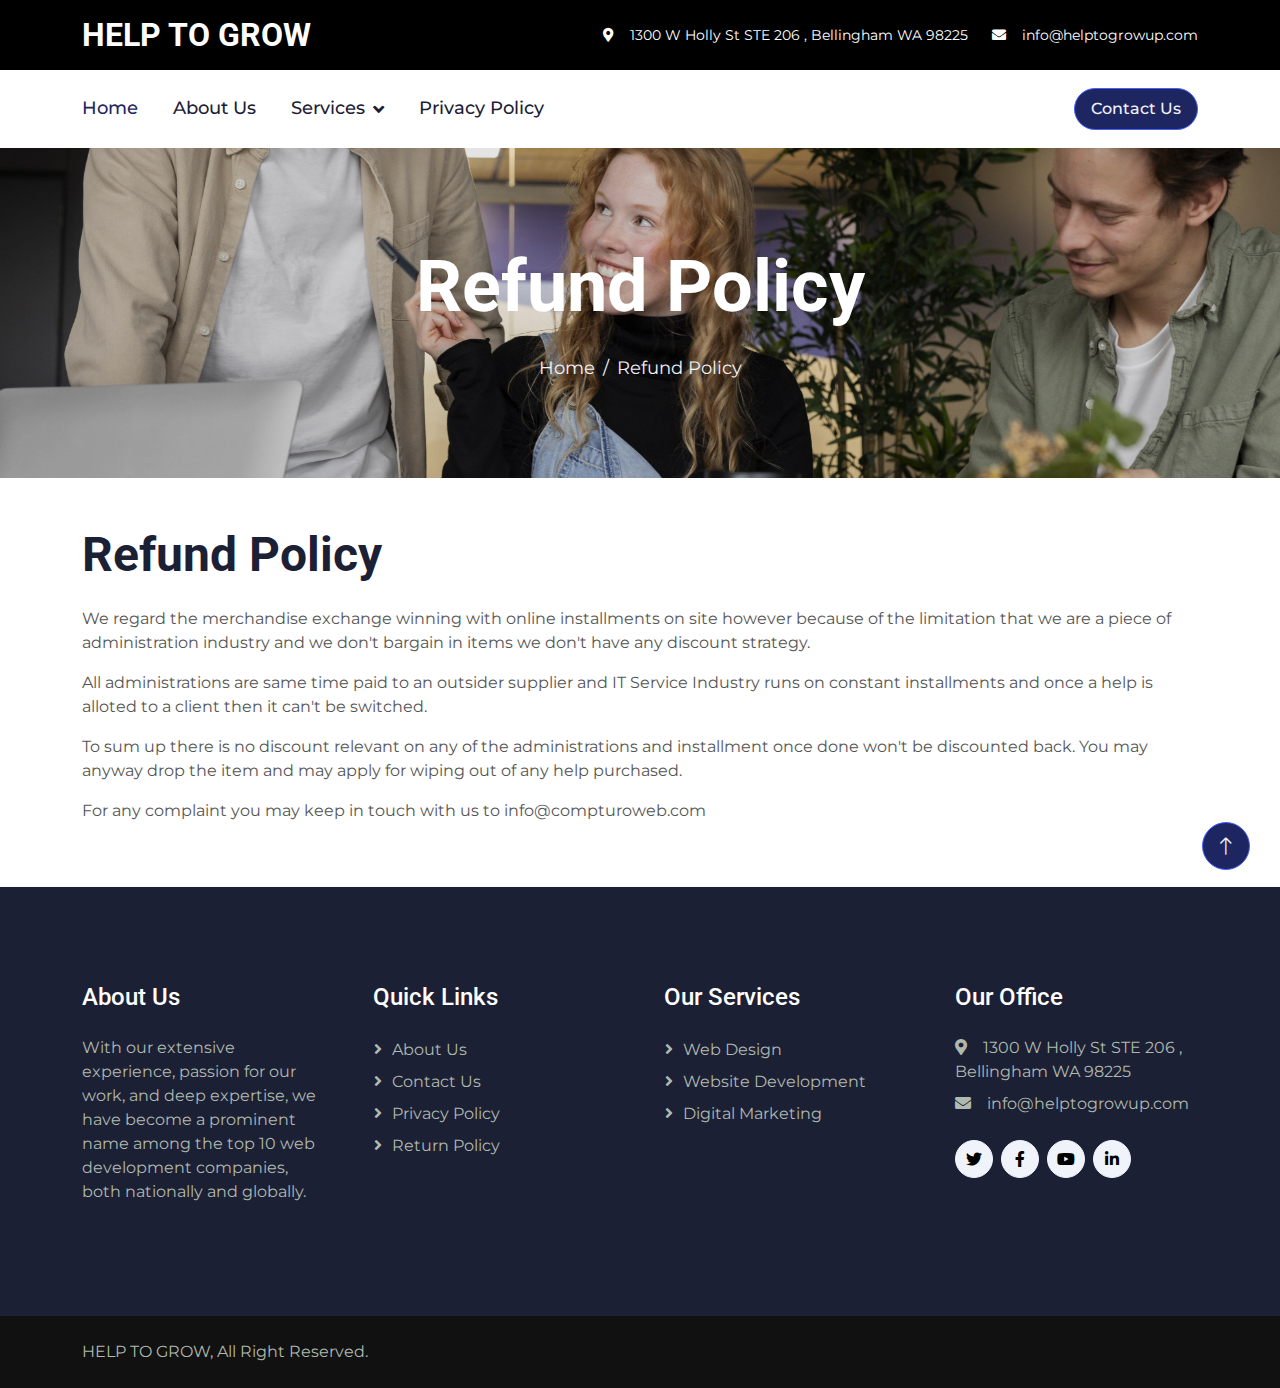
<file: Refund-Policy.html>
<!DOCTYPE html>
<html lang="en">

<head>
    <meta charset="utf-8">
    <title>HELP TO GROW</title>
    <meta content="width=device-width, initial-scale=1.0" name="viewport">
    <meta content="" name="keywords">
    <meta content="" name="description">

    <!-- Favicon -->
    <link href="img/favicon.ico" rel="icon">

    <!-- Google Web Fonts -->
    <link rel="preconnect" href="https://fonts.googleapis.com">
    <link rel="preconnect" href="https://fonts.gstatic.com" crossorigin>
    <link
        href="https://fonts.googleapis.com/css2?family=Montserrat:wght@400;500&family=Roboto:wght@500;700&display=swap"
        rel="stylesheet">

    <!-- Icon Font Stylesheet -->
    <link href="https://cdnjs.cloudflare.com/ajax/libs/font-awesome/5.10.0/css/all.min.css" rel="stylesheet">
    <link href="https://cdn.jsdelivr.net/npm/bootstrap-icons@1.4.1/font/bootstrap-icons.css" rel="stylesheet">

    <!-- Libraries Stylesheet -->
    <link href="lib/animate/animate.min.css" rel="stylesheet">
    <link href="lib/owlcarousel/assets/owl.carousel.min.css" rel="stylesheet">
    <link href="lib/lightbox/css/lightbox.min.css" rel="stylesheet">

    <!-- Customized Bootstrap Stylesheet -->
    <link href="css/bootstrap.min.css" rel="stylesheet">

    <!-- Template Stylesheet -->
    <link href="css/style.css" rel="stylesheet">
   
</head>

<body>
    <!-- Spinner Start -->
    <div id="spinner"
        class="show bg-white position-fixed translate-middle w-100 vh-100 top-50 start-50 d-flex align-items-center justify-content-center">
        <div class="spinner-border text-primary" role="status" style="width: 3rem; height: 3rem;"></div>
    </div>
    <!-- Spinner End -->


    <!-- Topbar Start -->
    <div class="container-fluid bg-primary text-white d-none d-lg-flex">
        <div class="container py-3">
            <div class="d-flex align-items-center">
                <a href="index.html">
                    <h2 class="text-white fw-bold m-0">HELP TO GROW</h2>
                </a>
                <div class="ms-auto d-flex align-items-center">
                    <small class="ms-4"><i class="fa fa-map-marker-alt me-3"></i>1300 W Holly St STE 206 , Bellingham WA 98225</small>
                    <small class="ms-4"><i class="fa fa-envelope me-3"></i>info@helptogrowup.com</small>
</div>
            </div>
        </div>
    </div>
    <!-- Topbar End -->


    <!-- Navbar Start -->
    <div class="container-fluid bg-white sticky-top">
        <div class="container">
            <nav class="navbar navbar-expand-lg bg-white navbar-light p-lg-0">
                <a href="index.html" class="navbar-brand d-lg-none">
                    <h1 class="fw-bold m-0">HELP TO GROW</h1>
                </a>
                <button type="button" class="navbar-toggler me-0" data-bs-toggle="collapse"
                    data-bs-target="#navbarCollapse">
                    <span class="navbar-toggler-icon"></span>
                </button>
                <div class="collapse navbar-collapse" id="navbarCollapse">
                    <div class="navbar-nav">
                        <a href="index.html" class="nav-item nav-link active">Home</a>
                        <a href="about.html" class="nav-item nav-link">About Us</a>
                        <div class="nav-item dropdown">
                            <a href="/" class="nav-link dropdown-toggle" data-bs-toggle="dropdown">Services</a>
                            <div class="dropdown-menu bg-light rounded-0 rounded-bottom m-0">
                                <a href="web-design.html" class="dropdown-item">Web Design</a>
                                <a href="Web-Development.html" class="dropdown-item">Website Development</a>
                                <a href="digital-marketing.html" class="dropdown-item">Digital Marketing</a>
                            </div>
                        </div>
                          <a href="privacy-policy.html" class="nav-item nav-link">Privacy Policy</a>
                    </div>
                    <div class="ms-auto d-none d-lg-block">
                        <a href="contact.html" class="btn btn-primary rounded-pill py-2 px-3">Contact Us</a>
                    </div>
                </div>
            </nav>
        </div>
    </div>
    <!-- Navbar End -->
    <!-- Page Header Start -->
    <div class="container-fluid page-header py-5 mb-5 wow fadeIn" data-wow-delay="0.1s">
        <div class="container text-center py-5">
            <h1 class="display-2 text-white mb-4 animated slideInDown">Refund Policy</h1>
            <nav aria-label="breadcrumb animated slideInDown">
                <ol class="breadcrumb justify-content-center mb-0">
                    <li class="breadcrumb-item"><a href="#">Home</a></li>
                    <li class="breadcrumb-item"><a href="#">Refund Policy</a></li>
                </ol>
            </nav>
        </div>
    </div>
    <!-- Page Header End -->


<section class="web-design">
<div class="right-img"></div>
<div class="container">
<div class="row">
<div class="col-lg-12 col-md-12  col-sm-12">
<div class="content">
<h1 class="display-5 mb-4">Refund Policy</h1>
<p>We regard the merchandise exchange winning with online installments on site however because of the limitation that we are a piece of administration industry and we don't bargain in items we don't have any discount strategy.</p>

<p>All administrations are same time paid to an outsider supplier and IT Service Industry runs on constant installments and once a help is alloted to a client then it can't be switched.</p>

<p>To sum up there is no discount relevant on any of the administrations and installment once done won't be discounted back. You may anyway drop the item and may apply for wiping out of any help purchased.</p>

<p>For any complaint you may keep in touch with us to info@compturoweb.com</p>
</div>
</div>
</div>
</div>


</section>



    <!-- Footer Start -->
    <div class="container-fluid bg-dark footer mt-5 py-5 wow fadeIn" data-wow-delay="0.1s">
        <div class="container py-5">
            <div class="row g-5">
                    <div class="col-lg-3 col-md-6">
                    <h4 class="text-white mb-4">About Us</h4>
           <p>With our extensive experience, passion for our work, and deep expertise, we have become a prominent name among the top 10 web development companies, both nationally and globally.</p>
                </div>
                         <div class="col-lg-3 col-md-6">
                        
                    <h4 class="text-white mb-4">Quick Links</h4>
                    <a class="btn btn-link" href="about.html">About Us</a>
                    <a class="btn btn-link" href="contact.html">Contact Us</a>
                    <a class="btn btn-link" href="privacy-policy.html">Privacy Policy</a>
                    <a class="btn btn-link" href="Refund-Policy.html">Return Policy</a>

                
                </div>

                <div class="col-lg-3 col-md-6">
                        
                    <h4 class="text-white mb-4">Our Services</h4>
                    <a class="btn btn-link" href="web-design.html">Web Design</a>
                    <a class="btn btn-link" href="Web-Development.html">Website Development</a>
                    <a class="btn btn-link" href="digital-marketing.html">Digital Marketing</a>


                
                </div>

            
                <div class="col-lg-3 col-md-6">
                    <h4 class="text-white mb-4">Our Office</h4>
                    <p class="mb-2"><i class="fa fa-map-marker-alt me-3"></i>1300 W Holly St STE 206 , Bellingham WA 98225</p>
                 
                    <p class="mb-2"><i class="fa fa-envelope me-3"></i>info@helptogrowup.com</p>
                    <div class="d-flex pt-3">
                        <a class="btn btn-square btn-light rounded-circle me-2" href=""><i
                                class="fab fa-twitter"></i></a>
                        <a class="btn btn-square btn-light rounded-circle me-2" href=""><i
                                class="fab fa-facebook-f"></i></a>
                        <a class="btn btn-square btn-light rounded-circle me-2" href=""><i
                                class="fab fa-youtube"></i></a>
                        <a class="btn btn-square btn-light rounded-circle me-2" href=""><i
                                class="fab fa-linkedin-in"></i></a>
                    </div>
                </div>
       
            </div>
        </div>
    </div>
    <!-- Footer End -->


    <!-- Copyright Start -->
    <div class="container-fluid copyright py-4">
        <div class="container">
            <div class="row">
                <div class="col-md-6 text-center text-md-start mb-3 mb-md-0">HELP TO GROW</a>, All Right Reserved.
                </div>
             
            </div>
        </div>
    </div>
    <!-- Copyright End -->


    <!-- Back to Top -->
    <a href="#" class="btn btn-lg btn-primary btn-lg-square rounded-circle back-to-top"><i
            class="bi bi-arrow-up"></i></a>


    <!-- JavaScript Libraries -->
    <script src="https://ajax.googleapis.com/ajax/libs/jquery/3.6.1/jquery.min.js"></script>
    <script src="https://cdn.jsdelivr.net/npm/bootstrap@5.0.0/dist/js/bootstrap.bundle.min.js"></script>
    <script src="lib/wow/wow.min.js"></script>
    <script src="lib/easing/easing.min.js"></script>
    <script src="lib/waypoints/waypoints.min.js"></script>
    <script src="lib/owlcarousel/owl.carousel.min.js"></script>
    <script src="lib/lightbox/js/lightbox.min.js"></script>

    <!-- Template Javascript -->
    <script src="js/main.js"></script>
</body>

</html>
</file>
<file: css/style.css>
/********** Template CSS **********/
:root {
    --primary: #4761FF;
    --secondary: #555555;
    --light: #F1F3FA;
    --dark: #1C2035;
}

.back-to-top {
    position: fixed;
    display: none;
    right: 30px;
    bottom: 30px;
    z-index: 99;
}

.fw-medium {
    font-weight: 500;
}


/*** Spinner ***/
#spinner {
    opacity: 0;
    visibility: hidden;
    transition: opacity .5s ease-out, visibility 0s linear .5s;
    z-index: 99999;
}

#spinner.show {
    transition: opacity .5s ease-out, visibility 0s linear 0s;
    visibility: visible;
    opacity: 1;
}


/*** Button ***/
.btn {
    transition: .5s;
    font-weight: 500;
}

.btn-primary,
.btn-outline-primary:hover {
    color: var(--light);
    background: #1d2660;
}

.btn-secondary,
.btn-outline-secondary:hover {
    color: var(--dark);
}

.btn-square {
    width: 38px;
    height: 38px;
}

.btn-sm-square {
    width: 32px;
    height: 32px;
}

.btn-lg-square {
    width: 48px;
    height: 48px;
}

.btn-square,
.btn-sm-square,
.btn-lg-square {
    padding: 0;
    display: flex;
    align-items: center;
    justify-content: center;
    font-weight: normal;
}


/*** Navbar ***/
.sticky-top {
    top: -100px;
    transition: .5s;
}

.navbar .navbar-nav .nav-link {
    margin-right: 35px;
    padding: 25px 0;
    color: var(--dark);
    font-size: 18px;
    font-weight: 500;
    outline: none;
}

.navbar .navbar-nav .nav-link:hover,
.navbar .navbar-nav .nav-link.active {
    color: #1d2660;
}

.navbar .dropdown-toggle::after {
    border: none;
    content: "\f107";
    font-family: "Font Awesome 5 Free";
    font-weight: 900;
    vertical-align: middle;
    margin-left: 8px;
}

@media (max-width: 991.98px) {
    .navbar .navbar-nav .nav-link  {
        margin-right: 0;
        padding: 10px 0;
    }

    .navbar .navbar-nav {
        margin-top: 15px;
        border-top: 1px solid #EEEEEE;
    }
}

@media (min-width: 992px) {
    .navbar .nav-item .dropdown-menu {
        display: block;
        border: none;
        margin-top: 0;
        top: 150%;
        opacity: 0;
        visibility: hidden;
        transition: .5s;
    }

    .navbar .nav-item:hover .dropdown-menu {
        top: 100%;
        visibility: visible;
        transition: .5s;
        opacity: 1;
    }
}


/*** Header ***/
.carousel-caption {
    top: 0;
    left: 0;
    right: 0;
    bottom: 0;
    display: flex;
    align-items: center;
    background: rgba(0, 0, 0, 0.42);
    z-index: 1;
}

.carousel-control-prev,
.carousel-control-next {
    width: 15%;
}

.carousel-control-prev-icon,
.carousel-control-next-icon {
    display: none;
    width: 3.5rem;
    height: 3.5rem;
    border-radius: 3.5rem;
    background-color: var(--primary);
    border: 15px solid var(--primary);
}

@media (max-width: 768px) {
    .img-responsive.img-print {
width: 80%;
margin-bottom: 20px;
margin-top: 40px;
}
    .circle-right.list01 {
padding-left: 0px;
}
    #header-carousel .carousel-item {
        position: relative;
        min-height: 450px;
    }
    
    #header-carousel .carousel-item img {
        position: absolute;
        width: 100%;
        height: 100%;
        object-fit: cover;
    }
}

.page-header {
    background: linear-gradient(rgba(0, 0, 0, .1), rgba(0, 0, 0, .1)), url(../img/carousel-3.jpg) center center no-repeat;
    background-size: cover;
}

.page-header .breadcrumb-item+.breadcrumb-item::before {
    color: var(--light);
}

.page-header .breadcrumb-item,
.page-header .breadcrumb-item a {
    font-size: 18px;
    color: var(--light);
}


/*** Features ***/
.feature-row {
    box-shadow: 0 0 45px rgba(0, 0, 0, .08);
}

.feature-item {
    border-color: rgba(0, 0, 0, .03) !important;
}


/*** About ***/
.about {
    background: linear-gradient(rgba(0, 0, 0, .1), rgba(0, 0, 0, .1)), url(../img/web3.jpg) left center no-repeat;
    background-size: cover;
}

.btn-play {
    position: relative;
    display: block;
    box-sizing: content-box;
    width: 36px;
    height: 46px;
    border-radius: 100%;
    border: none;
    outline: none !important;
    padding: 18px 20px 20px 28px;
    background: var(--primary);
}

.btn-play:before {
    content: "";
    position: absolute;
    z-index: 0;
    left: 50%;
    top: 50%;
    transform: translateX(-50%) translateY(-50%);
    display: block;
    width: 90px;
    height: 90px;
    background: var(--primary);
    border-radius: 100%;
    animation: pulse-border 1500ms ease-out infinite;
}

.btn-play:after {
    content: "";
    position: absolute;
    z-index: 1;
    left: 50%;
    top: 50%;
    transform: translateX(-50%) translateY(-50%);
    display: block;
    width: 90px;
    height: 90px;
    background: var(--primary);
    border-radius: 100%;
    transition: all 200ms;
}

.btn-play span {
    display: block;
    position: relative;
    z-index: 3;
    width: 0;
    height: 0;
    left: 3px;
    border-left: 30px solid #FFFFFF;
    border-top: 18px solid transparent;
    border-bottom: 18px solid transparent;
}

@keyframes pulse-border {
    0% {
        transform: translateX(-50%) translateY(-50%) translateZ(0) scale(1);
        opacity: 1;
    }

    100% {
        transform: translateX(-50%) translateY(-50%) translateZ(0) scale(2);
        opacity: 0;
    }
}

.modal-video .modal-dialog {
    position: relative;
    max-width: 800px;
    margin: 60px auto 0 auto;
}

.modal-video .modal-body {
    position: relative;
    padding: 0px;
}

.modal-video .close {
    position: absolute;
    width: 30px;
    height: 30px;
    right: 0px;
    top: -30px;
    z-index: 999;
    font-size: 30px;
    font-weight: normal;
    color: #FFFFFF;
    background: #000000;
    opacity: 1;
}


/*** Service ***/
.service-item .service-text {
    position: relative;
    width: 100%;
    top: 0;
    left: 0;
    text-align: center;
    background: #FFFFFF;
    box-shadow: 0 0 45px rgba(0, 0, 0, .06);
    transition: .5s;
    z-index: 2;
}

.service-item:hover .service-text {
    top: -1.5rem;
}

.service-item .service-text h5 {
    transition: .5s;
}

.service-item:hover .service-text h5 {
    color: var(--primary);
}

.service-item .service-btn {
    position: absolute;
    width: 80%;
    height: 3rem;
    left: 10%;
    bottom: 0;
    display: flex;
    align-items: center;
    justify-content: center;
    background: #FFFFFF;
    box-shadow: 0 0 45px rgba(0, 0, 0, .07);
    transition: .5s;
    z-index: 1;
}

.service-item:hover .service-btn {
    bottom: -1.5rem;
}


/*** Project ***/
.project-item {
    position: relative;
    border-radius: 8px;
    overflow: hidden;
    box-shadow: 0 0 45px rgba(0, 0, 0, .07);
}

.project-item .project-overlay {
    position: absolute;
    width: 100%;
    height: 100%;
    top: 0;
    left: 0;
    display: flex;
    align-items: center;
    justify-content: center;
    background: rgba(0, 0, 0, .5);
    opacity: 0;
    padding-top: 60px;
    transition: .5s;
}

.project-item:hover .project-overlay {
    opacity: 1;
    padding-top: 0;
}

.project-carousel .owl-nav {
    position: absolute;
    top: -100px;
    right: 0;
    display: flex;
}

.project-carousel .owl-nav .owl-prev,
.project-carousel .owl-nav .owl-next {
    margin-left: 15px;
    width: 55px;
    height: 55px;
    display: flex;
    align-items: center;
    justify-content: center;
    color: var(--secondary);
    border-radius: 55px;
    box-shadow: 0 0 45px rgba(0, 0, 0, .15);
    font-size: 25px;
    transition: .5s;
}

.project-carousel .owl-nav .owl-prev:hover,
.project-carousel .owl-nav .owl-next:hover {
    background: var(--primary);
    color: #FFFFFF;
}

@media (max-width: 768px) {
    .project-carousel .owl-nav {
        top: -70px;
        right: auto;
        left: 50%;
        transform: translateX(-50%);
    }

    .project-carousel .owl-nav .owl-prev,
    .project-carousel .owl-nav .owl-next {
        margin: 0 7px;
        width: 45px;
        height: 45px;
        font-size: 20px;
    }
}


/*** Team ***/
.team-item {
    position: relative;
    text-align: center;
    box-shadow: 0 0 45px rgba(0, 0, 0, .07);
}

.team-item .team-social {
    position: absolute;
    padding: 0;
    top: 15px;
    left: 0;
    overflow: hidden;
}

.team-item .team-social li {
    list-style-type: none;
    margin-bottom: 10px;
    margin-left: -50px;
    opacity: 0;
    transition: .5s;
}

.team-item:hover .team-social li {
    margin-left: 15px;
    opacity: 1;
}

.team-item .team-social li .btn {
    background: #FFFFFF;
    color: var(--primary);
    border-radius: 40px;
    transition: .5s;
}

.team-item .team-social li .btn:hover {
    color: #FFFFFF;
    background: var(--primary);
}

.team-item .team-social li:nth-child(1) {
    transition-delay: .1s;
}

.team-item .team-social li:nth-child(2) {
    transition-delay: .2s;
}

.team-item .team-social li:nth-child(3) {
    transition-delay: .3s;
}

.team-item .team-social li:nth-child(4) {
    transition-delay: .4s;
}

.team-item .team-social li:nth-child(5) {
    transition-delay: .5s;
}


/*** Testimonial ***/
.testimonial-item {
    box-shadow: 0 0 45px rgba(0, 0, 0, .07);
    transition: .5s;
}

.owl-item .testimonial-item,
.testimonial-item * {
    transition: .5s;
}

.owl-item.center .testimonial-item,
.testimonial-item:hover {
    background: #000;
}

.owl-item.center .testimonial-item *,
.testimonial-item:hover * {
    color: #FFFFFF !important;
}

.testimonial-item img {
    width: 100px !important;
    height: 100px !important;
    border-radius: 100px;
}

.testimonial-carousel .owl-nav {
    position: absolute;
    top: -100px;
    right: 0;
    display: flex;
}

.testimonial-carousel .owl-nav .owl-prev,
.testimonial-carousel .owl-nav .owl-next {
    margin-left: 15px;
    width: 55px;
    height: 55px;
    display: flex;
    align-items: center;
    justify-content: center;
    color: var(--secondary);
    border-radius: 55px;
    box-shadow: 0 0 45px rgba(0, 0, 0, .15);
    font-size: 25px;
    transition: .5s;
}

.testimonial-carousel .owl-nav .owl-prev:hover,
.testimonial-carousel .owl-nav .owl-next:hover {
    background: var(--primary);
    color: #FFFFFF;
}

@media (max-width: 768px) {
    .testimonial-carousel .owl-nav {
        top: -70px;
        right: auto;
        left: 50%;
        transform: translateX(-50%);
    }

    .testimonial-carousel .owl-nav .owl-prev,
    .testimonial-carousel .owl-nav .owl-next {
        margin: 0 7px;
        width: 45px;
        height: 45px;
        font-size: 20px;
    }
}


/*** Footer ***/
.footer {
    color: #B0B9AE;
}

.footer .btn.btn-link {
    display: block;
    margin-bottom: 5px;
    padding: 0;
    text-align: left;
    color: #B0B9AE;
    font-weight: normal;
    text-transform: capitalize;
    transition: .3s;
}

.footer .btn.btn-link::before {
    position: relative;
    content: "\f105";
    font-family: "Font Awesome 5 Free";
    font-weight: 900;
    margin-right: 10px;
}

.footer .btn.btn-link:hover {
    color: var(--light);
    letter-spacing: 1px;
    box-shadow: none;
}

.copyright {
    color: #B0B9AE;
}

.copyright {
    background: #111111;
}

.copyright a:hover {
    color: var(--primary) !important;
}
.price-table {
    max-width: 400px;
    min-height: 320px;
    background-color: #fff;
    border-radius: 0 0 0 25px;
    border: 1px solid #ccc;
    box-shadow: 5px 5px 8px #ccc;
    display: block;
    margin: 10px auto;
    padding: 0 0 8px 0;
    text-align: center;
}

.price-table span {
    display: block;
}

.price-table span:first-child {
    padding: 16px 0 0 0;
    font-size: 2em;
    text-transform: uppercase;
    font-weight: bold;
}

.price-table span:nth-child(2) {
    padding: 0 0 16px 0;
}

.price-table span:nth-child(3) {
    padding: 8px 0;
    font-weight: bold;
    font-size: 1.2em;
}

.price-table > ul {
    list-style: none;
    display: block;
    padding: 0;
    margin: 0;
}

.price-table > ul > li {
    display: block;
    padding: 8px 0;
}

.price-table > ul > li:first-child {
    border-top: 1px solid #ccc;
}

.price-table > ul > li {
    border-bottom: 1px solid #ccc;
}

.price-table a,
.price-table a:active,
.price-table a:focus,
.price-table a:hover,
.price-table a:visited {
    text-transform: uppercase;
    display: inline-block;
    padding: 8px 16px;
    text-decoration: none;
    font-weight: bold;
    transition-duration: .2s;
}

/* Colors */
.pt-bg-black span:first-child {
    background-color: #212121;
    color: #fcfcfc;
}

.pt-bg-black span:nth-child(2) {
    background-color: #212121;
    color: #D5D8DC;
}
.bg-primary {
background-color: #000000 !important;
}
.pt-bg-black a {
    border: 3px solid #212121;
    color: #212121;
    margin-top: 8px;
}

.pt-bg-black a:hover {
    background-color: #212121;
    color: #fff;
} /* End Color Black */

.pt-bg-green span:first-child {
    background-color: #27AE60;
    color: #fcfcfc;
}

.pt-bg-green span:nth-child(2) {
    background-color: #27AE60;
    color: #D5D8DC;
}

.pt-bg-green a {
    border: 3px solid #27AE60;
    color: #27AE60;
    margin-top: 8px;
}

.pt-bg-green a:hover {
    background-color: #27AE60;
    color: #fff;
} /* End Color Green */

.pt-bg-red span:first-child {
    background-color: #C0392B;
    color: #fcfcfc;
}

.pt-bg-red span:nth-child(2) {
    background-color: #C0392B;
    color: #D5D8DC;
}

.pt-bg-red a {
    border: 3px solid #C0392B;
    color: #C0392B;
    margin-top: 8px;
}

.pt-bg-red a:hover {
    background-color: #C0392B;
    color: #fff;
} /* End Color Red */

.pt-bg-blue span:first-child {
    background-color: #2980B9;
    color: #fcfcfc;
}

.pt-bg-blue span:nth-child(2) {
    background-color: #2980B9;
    color: #D5D8DC;
}

.pt-bg-blue a {
    border: 3px solid #2980B9;
    color: #2980B9;
    margin-top: 8px;
}
.web-design img {
height: 461px;
object-fit: cover;
margin-bottom: 20px;
}
.pt-bg-blue a:hover {
    background-color: #2980B9;
    color: #fff;
} 
.printer_page {
/*background: url(../img/banner-bg.png) center center repeat;*/
background-size: cover;
background-position: top;
padding: 50px 0px;
}
.printer_page i{
    color: #4761ff;
}
.btn.btn-primary.rounded-pill.py-2.px-3.color-change {
background-color: rgb(164, 20, 20);
padding: 33px 70px;
color: #fff;
}
.btn.btn-primary.rounded-pill.py-2.px-3.color-change a{
    color: #fff;
    font-size: 20px;
}
.btn.btn-primary.rounded-pill.py-2.px-3.color-change i{
    color: #fff;
    font-size: 20px;
}
.img-responsive.img-print {
width: 80%;
margin-bottom: 20px;
}
.btn.btn-primary.rounded-pill.py-2.px-3.dw {
margin: 0 auto;
 font-size: 20px;
/* text-align: center; */
display: table;
width: 50%;
background: blue;
}
}
/* End Color Blue */
/* END PRICE TABLE */

 .client img {
width: 200px !important;
/* height: 100px !important; */
/* border-radius: 100px; */
margin: 0 auto;
}
.print-need.text-center {
background-color: #000;
color: #fff;
padding: 100px 0px;
}
.print-need.text-center h1 {
color: #fff !important;
}
.three_boxp {
text-align: center;
background-color: rgb(223, 223, 223);
padding: 30px 40px;
}
.list01 li {
list-style: none;
padding-bottom: 10px;
}
.product_print img {
width: 100% !important;
height: 300px;
object-fit: contain;
}
.pro_box {
border: 1px solid #ccc;
margin-bottom: 30px;
text-align: center;
padding: 13px;
}
.pro_box p {
font-size: 17px;
font-weight: 600;
}
.pro_box a {
background-color: var(--primary);
padding: 15px 50px;
margin-top: 30px;
display: block;
color: #fff;
border-radius: 50px;
font-weight: 900;
width: 68%;
margin: 20px auto;
}
.blue_printer h1 {
color: #fff !important;
}
.blue_printer {
background-color: #000;
color: #fff;
padding: 70px 0px;
}
.owl-carousel .owl-item img {
display: block;
width: 66%;
}
</file>
